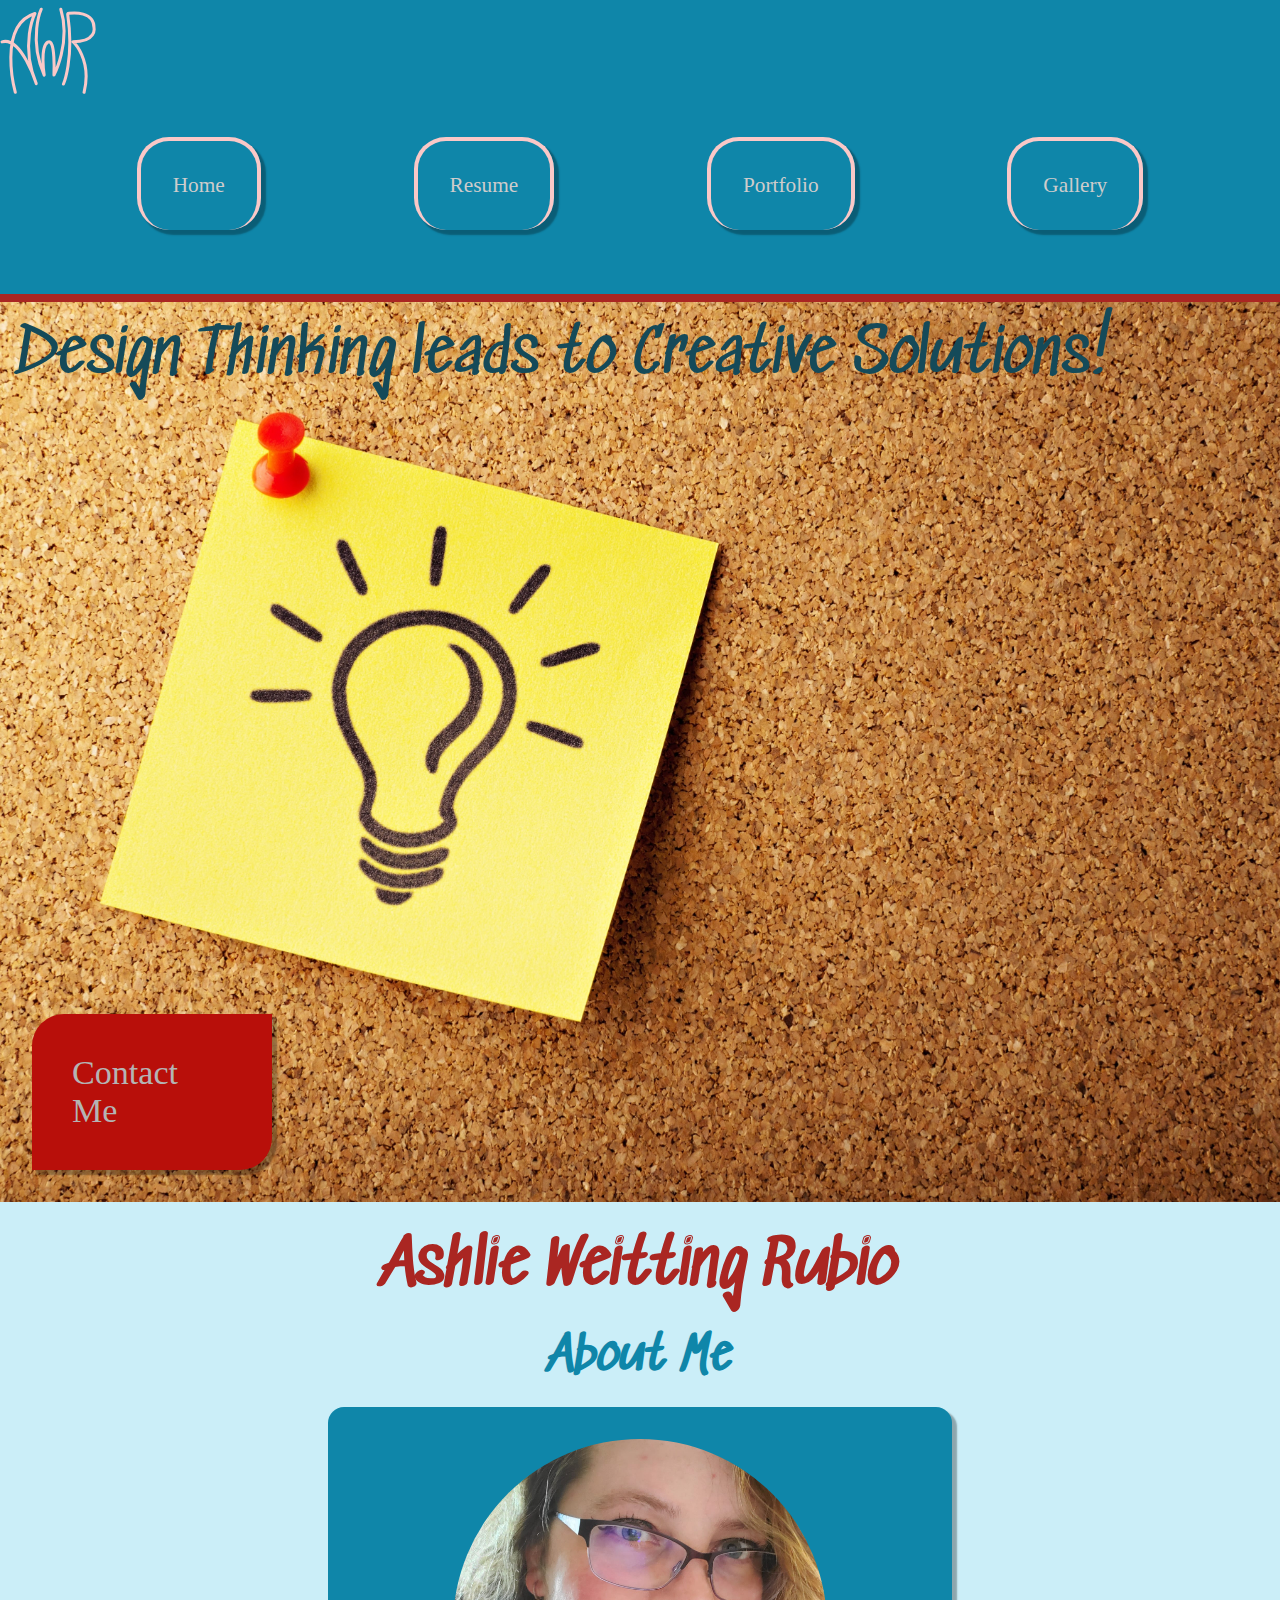
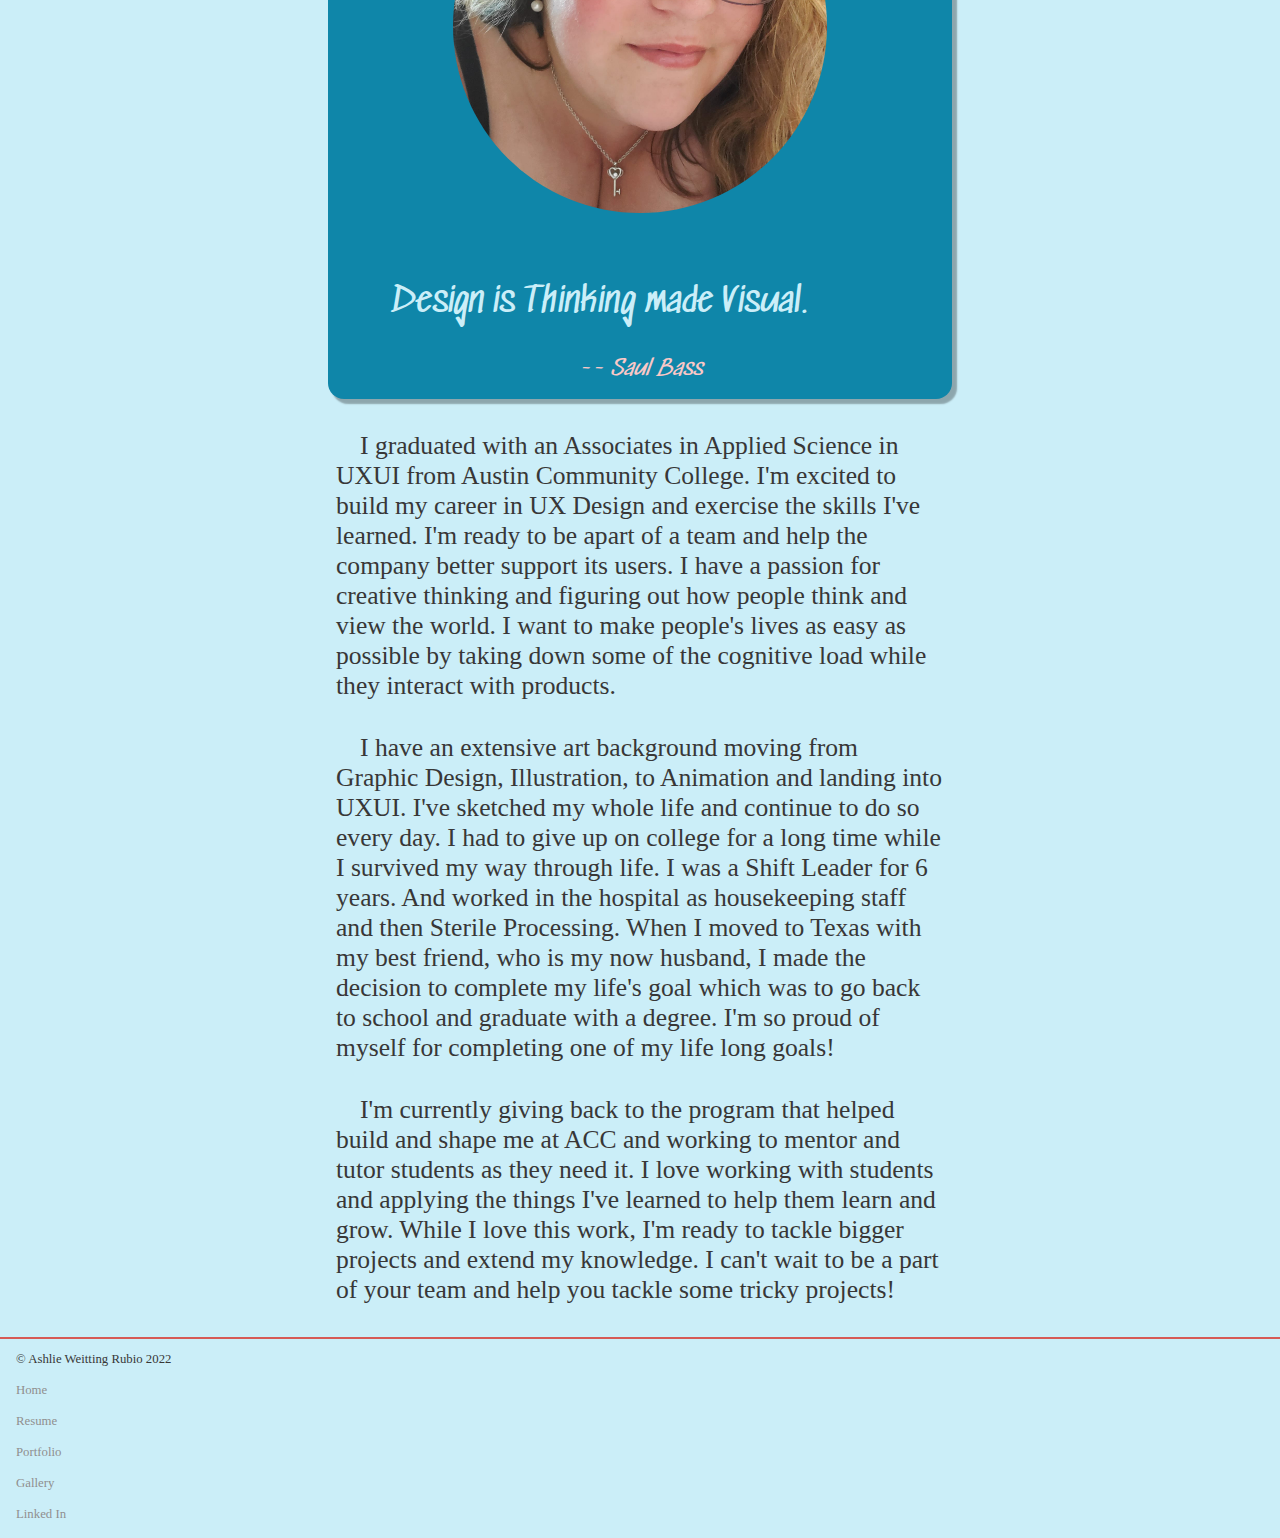
<file: index.html>
<!DOCTYPE html>
<html lang="en-us">

<head>

	<meta charset="UTF-8">
	<meta name="viewport" content="width=device-width, initial-scale=1">
	<link href="style.css" rel="stylesheet">
	<link rel="icon" href="images/favicon.png" type="image/png">

	<title>AWR</title>


</head>

<body>

	<header>

		<a href="index.html" >
			
			<svg class="logo" version="1.1" id="Layer_1" xmlns="http://www.w3.org/2000/svg" xmlns:xlink="http://www.w3.org/1999/xlink" x="0px" y="0px"
	 viewBox="0 0 50.57 50.57" style="enable-background:new 0 0 50.57 50.57;" xml:space="preserve">
<style type="text/css">
	.st0{fill:none;stroke:#fac8c7;stroke-width:1.6;stroke-linecap:round;stroke-linejoin:round;stroke-miterlimit:10;}
</style>
<path class="st0" d="M8.07,48.62c0,0-9.74-35.33,10.33-41.52c0,0-8.02,16.25,0.71,36.96c0,0-7.87-25.01-18.05-22.02"/>
<path class="st0" d="M21.73,4.86c0,0-6.89,15.33,1.54,34.68c0,0-2.28-14.88,1.89-17.34s3.26,17.34,3.26,17.34s9-17.07,3.61-34.68"/>
<path class="st0" d="M33.43,44.24c0,0,5.68-13.53,2.24-36.62c-0.04-0.29,0.15-0.56,0.44-0.59c2.53-0.32,13.47-1.19,13.42,7.68
	c0,0,1.33,7.22-11.07,7.28c0,0,10.15,9.26,5.83,26.63"/>
</svg>

		</a>

		<nav class="nav-primary">

				<ul>
				
				<li><a href="index.html">Home</a></li>

				<li><a href="resume.html">Resume</a></li>

				<li><a href="portfolio.html">Portfolio</a></li>

				<li><a href="gallery.html">Gallery</a></li>

			</ul>

		</nav>

	</header>

	<section class="hero-block">

		<p class="hero-text">Design Thinking leads to Creative Solutions!</p>
		
		<a href="https://www.linkedin.com/in/ashlie-weitting-rubio/" class="button-hero">Contact Me</a>

	</section>

	<main class="justify-page">

		<h1>Ashlie Weitting Rubio</h1>

		<h2>About Me</h2>

		<div class="img-portrait">

			<img src="images/ashlie-weitting-rubio.jpg" alt="portrait of Ashlie Weitting-Rubio">

			<blockquote class="img-quote">

				<p>Design is Thinking made Visual.</p>

				<cite>-- Saul Bass</cite>

			</blockquote>

		</div>

		<p>I graduated with an Associates in Applied Science in UXUI from Austin Community College. I'm excited to build my career in UX Design and exercise the skills I've learned. I'm ready to be apart of a team and help the company better support its users. I have a passion for creative thinking and figuring out how people think and view the world. I want to make people's lives as easy as possible by taking down some of the cognitive load while they interact with products.</p>

		<p>I have an extensive art background moving from Graphic Design, Illustration, to Animation and landing into UXUI. I've sketched my whole life and continue to do so every day. I had to give up on college for a long time while I survived my way through life. I was a Shift Leader for 6 years. And worked in the hospital as housekeeping staff and then Sterile Processing. When I moved to Texas with my best friend, who is my now husband, I made the decision to complete my life's goal which was to go back to school and graduate with a degree. I'm so proud of myself for completing one of my life long goals!</p>

		<p>I'm currently giving back to the program that helped build and shape me at ACC and working to mentor and tutor students as they need it. I love working with students and applying the things I've learned to help them learn and grow. While I love this work, I'm ready to tackle bigger projects and extend my knowledge. I can't wait to be a part of your team and help you tackle some tricky projects!</p>

</main>

	<footer>

		<p>&copy; Ashlie Weitting Rubio 2022</p>
		
		<nav class="nav-secondary">
			
			<ul>
				
				<li><a href="index.html">Home</a></li>

				<li><a href="resume.html">Resume</a></li>

				<li><a href="portfolio.html">Portfolio</a></li>

				<li><a href="gallery.html">Gallery</a></li>

				<li><a href="https://www.linkedin.com/in/ashlie-weitting-rubio/">Linked In</a></li>

			</ul>

		</nav>

	</footer>

</body>

</html>
</file>
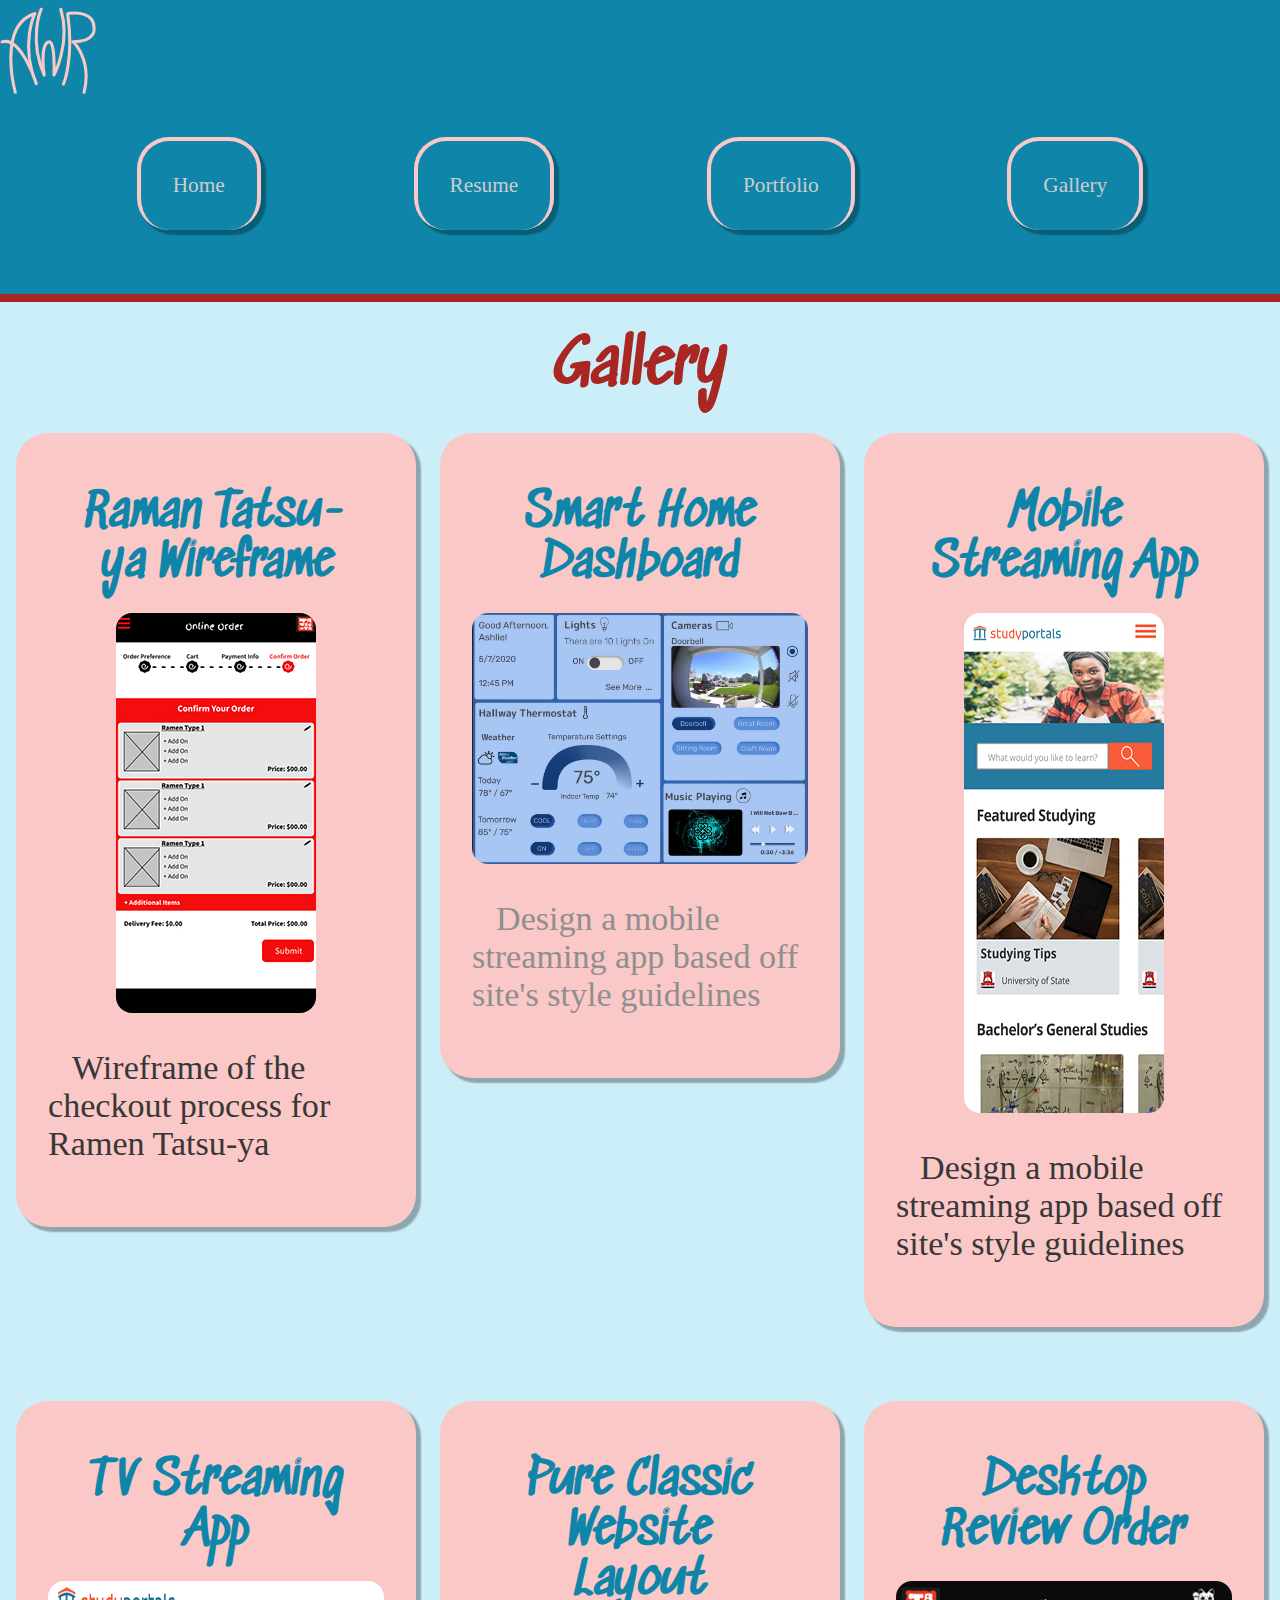
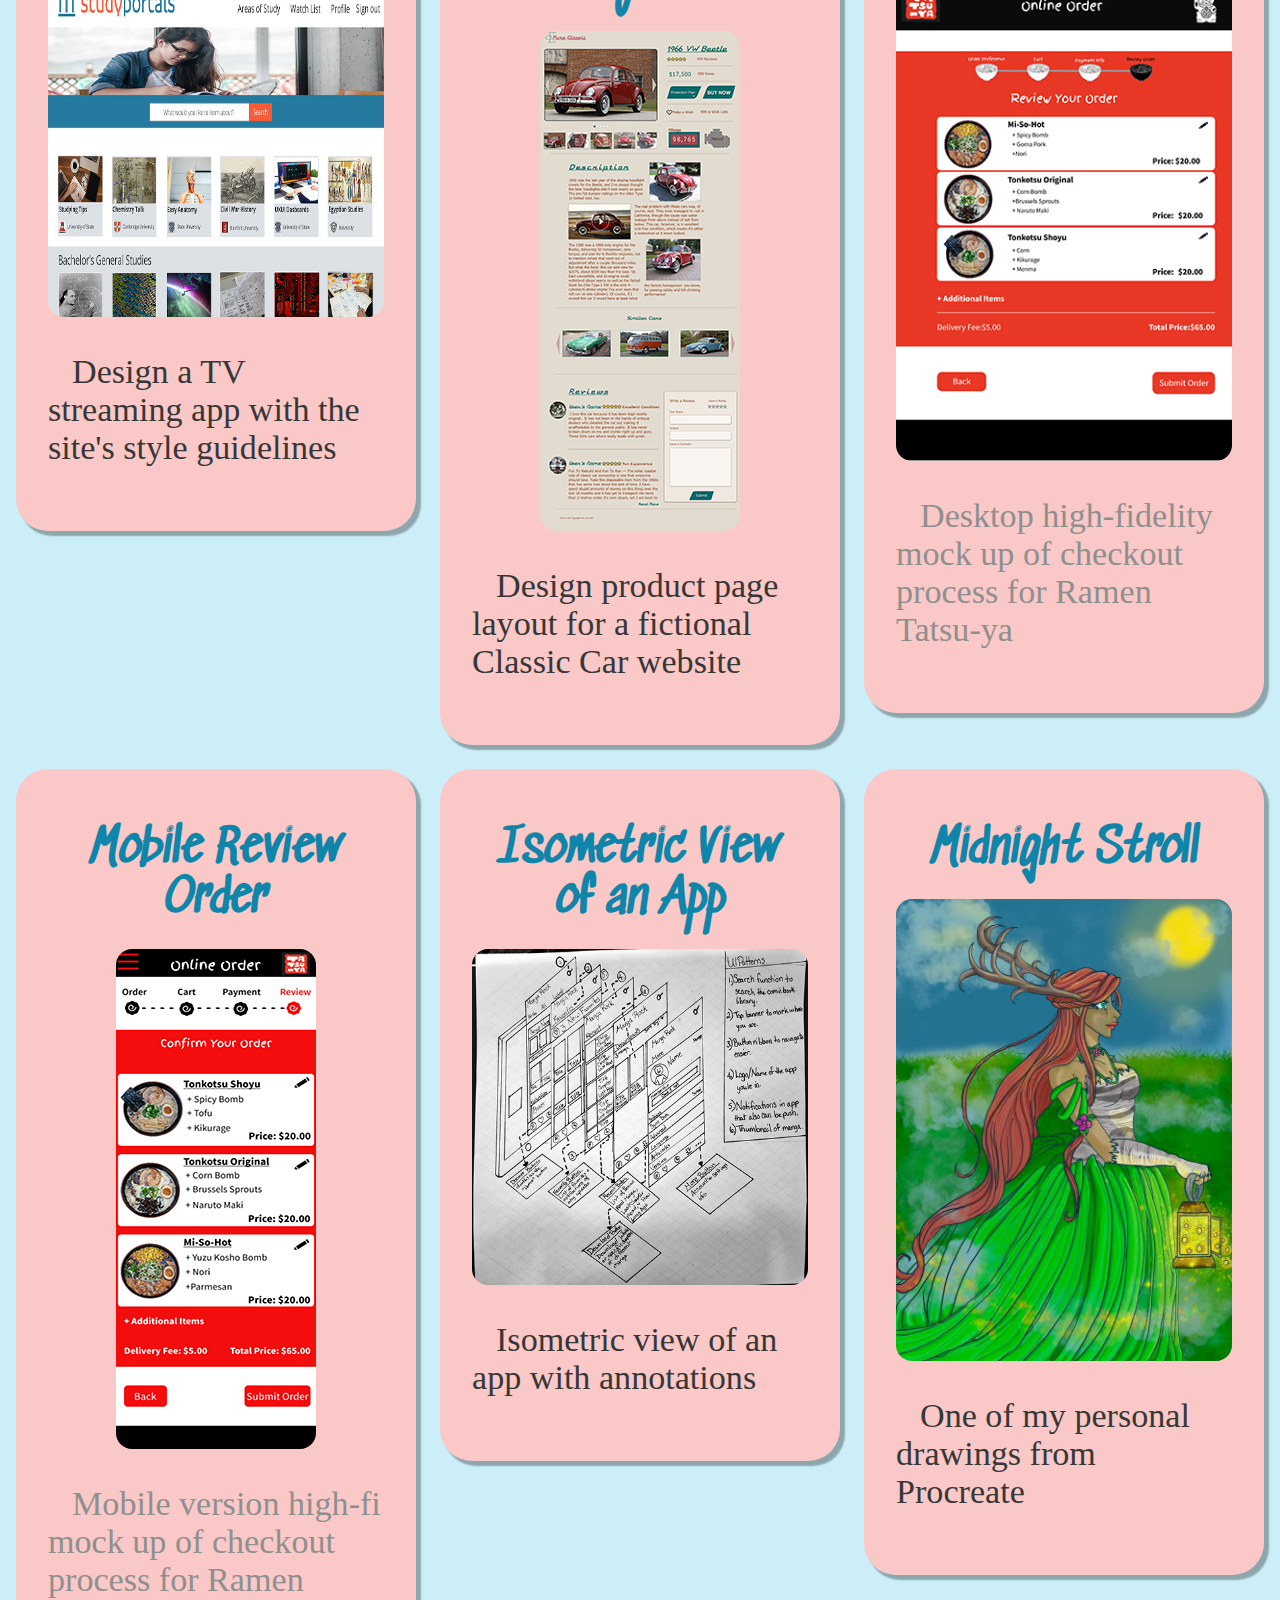
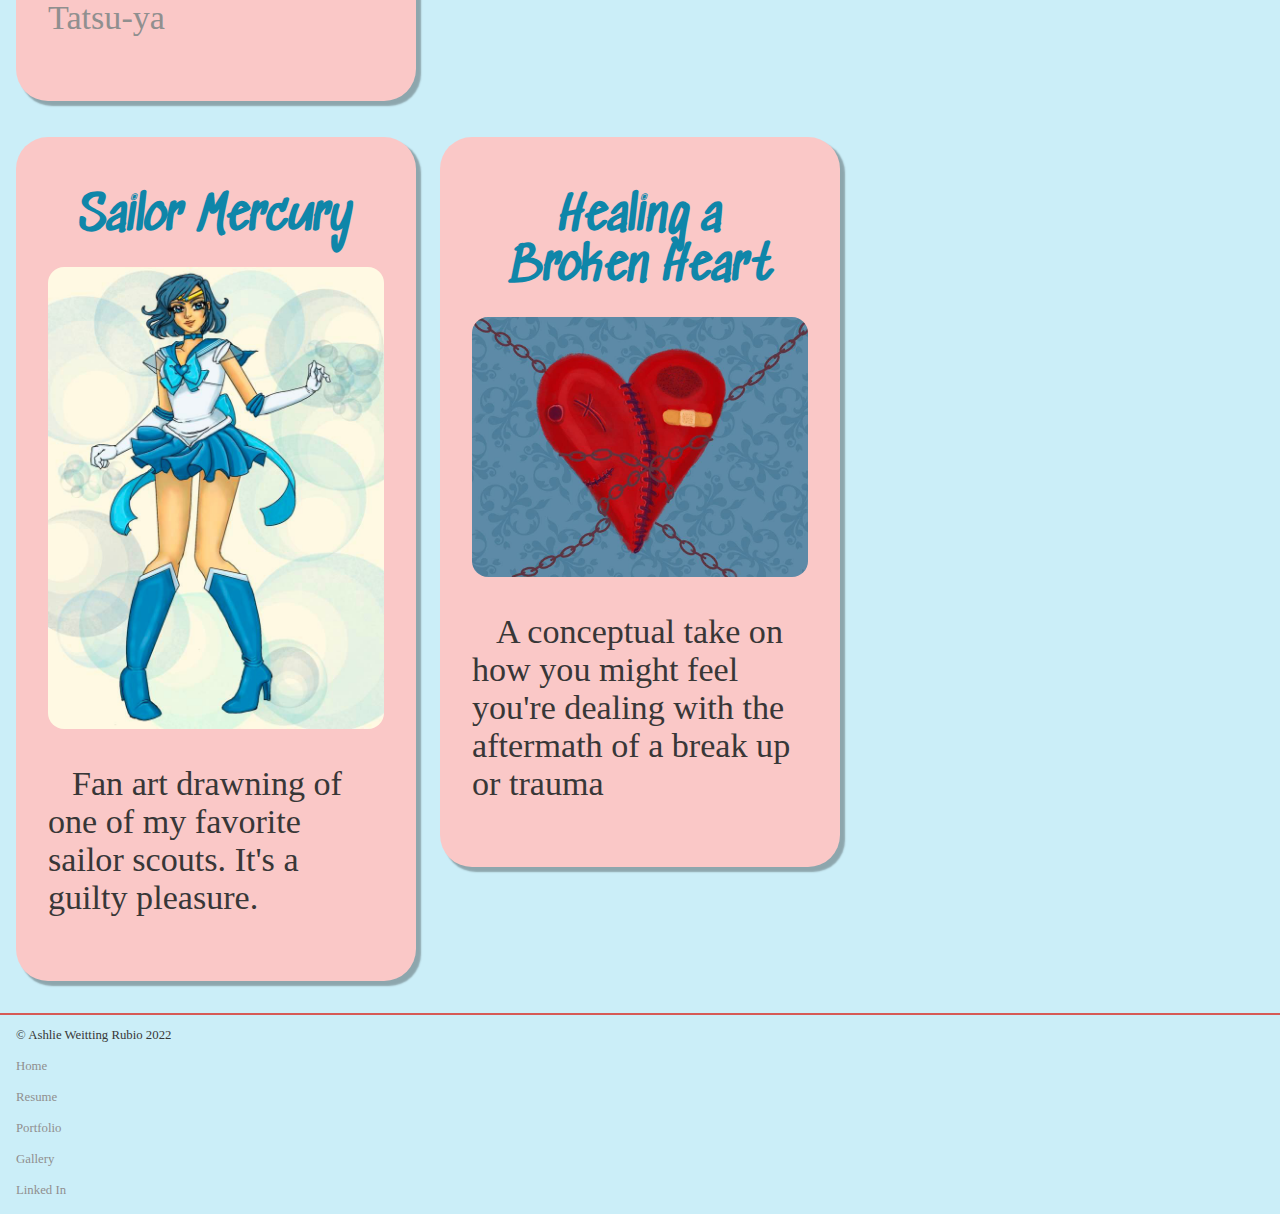
<file: gallery.html>
<!DOCTYPE html>
<html lang="en-us">

<head>

	<meta charset="UTF-8">
	<meta name="viewport" content="width=device-width, initial-scale=1">
	<link href="style.css" rel="stylesheet">
	<link rel="icon" href="images/favicon.png" type="image/png">

	<title>AWR | Gallery</title>


</head>

<body>

	<header>

		<a href="index.html" >
			
			<svg class="logo" version="1.1" id="Layer_1" xmlns="http://www.w3.org/2000/svg" xmlns:xlink="http://www.w3.org/1999/xlink" x="0px" y="0px"
	 viewBox="0 0 50.57 50.57" style="enable-background:new 0 0 50.57 50.57;" xml:space="preserve">
<style type="text/css">
	.st0{fill:none;stroke:#fac8c7;stroke-width:1.6;stroke-linecap:round;stroke-linejoin:round;stroke-miterlimit:10;}
</style>
<path class="st0" d="M8.07,48.62c0,0-9.74-35.33,10.33-41.52c0,0-8.02,16.25,0.71,36.96c0,0-7.87-25.01-18.05-22.02"/>
<path class="st0" d="M21.73,4.86c0,0-6.89,15.33,1.54,34.68c0,0-2.28-14.88,1.89-17.34s3.26,17.34,3.26,17.34s9-17.07,3.61-34.68"/>
<path class="st0" d="M33.43,44.24c0,0,5.68-13.53,2.24-36.62c-0.04-0.29,0.15-0.56,0.44-0.59c2.53-0.32,13.47-1.19,13.42,7.68
	c0,0,1.33,7.22-11.07,7.28c0,0,10.15,9.26,5.83,26.63"/>
</svg>

		</a>

		<nav class="nav-primary">

				<ul>
				
				<li><a href="index.html">Home</a></li>

				<li><a href="resume.html">Resume</a></li>

				<li><a href="portfolio.html">Portfolio</a></li>

				<li><a href="gallery.html">Gallery</a></li>

			</ul>

		</nav>

	</header>

	<main class="justify-page">

		<h1>Gallery</h1>

		<section class="project-card-container">

			<div class="project-card">

				<h2>Raman Tatsu-ya Wireframe</h2>
				
				<img src="images/checkout5.jpg" alt="wireframe of checkout process for Ramen-Tatsuya">

				<p>Wireframe of the checkout process for Ramen Tatsu-ya</p>

			</div>

			<a href="https://www.figma.com/proto/1RzkXTLa1rBRSNN1TXLIY7/Smart-Home-Dashboard?node-id=1%3A2&starting-point-node-id=1%3A2"><div class="project-card">

				<h2>Smart Home Dashboard</h2>
				
				<img src="images/smart-home-dashboard.jpg" alt="screen shot of Dashboard">

				<p>Design a mobile streaming app based off site's style guidelines</p>

			</div></a>

			<div class="project-card">

				<h2>Mobile Streaming App</h2>
				
				<img src="images/home-mobile.jpg" alt="home screen for mobile streaming app">

				<p>Design a mobile streaming app based off site's style guidelines</p>

			</div>

			<div class="project-card">

				<h2>TV Streaming App</h2>
				
				<img src="images/home-tv.jpg" alt="home screen for a T.V. stream app">

				<p>Design a TV streaming app with the site's style guidelines</p>

			</div>

			<div class="project-card">

				<h2>Pure Classic Website Layout</h2>
				
				<img src="images/pure-classic-polished.png" alt="product papge layout for a classic car website">

				<p>Design product page layout for a fictional Classic Car website</p>

			</div>

			<a href="https://www.figma.com/file/D6q9wOOXdmrHQiZtpTzpT7/weitting-ashlie"><div class="project-card">

				<h2>Desktop Review Order</h2>
				
				<img src="images/review-order.jpg" alt="hi-fi mockup for a desktop checkout screen">

				<p>Desktop high-fidelity mock up of checkout process for Ramen Tatsu-ya</p>

			</div></a>
		

			<a href="https://www.figma.com/file/NPfg1ZFCLuF0ObObsswn3q/ramen-tatsuya?node-id=0%3A1"><div class="project-card">

				<h2>Mobile Review Order</h2>
				
				<img src="images/review-ordercheckout.jpg" alt="hi-fi mock up for mobile checkout screen">

				<p>Mobile version high-fi mock up of checkout process for Ramen Tatsu-ya</p>

			</div></a>

			<div class="project-card">

				<h2>Isometric View of an App</h2>
				
				<img src="images/assignment-5.jpg" alt="hand drawn Isometric view of an app">

				<p>Isometric view of an app with annotations</p>

			</div>

			<div class="project-card">

				<h2>Midnight Stroll</h2>
				
				<img src="images/midnightstroll.jpg" alt="digital drawing of a dark fairy walking at night">

				<p>One of my personal drawings from Procreate</p>

			</div>

			<div class="project-card">

				<h2>Sailor Mercury</h2>
				
				<img src="images/sailormercury.jpg" alt="fan art of sailor Mercury">

				<p>Fan art drawning of one of my favorite sailor scouts. It's a guilty pleasure.</p>

			</div>

			<div class="project-card">

				<h2>Healing a Broken Heart</h2>
				
				<img src="images/brokenheart.jpg" alt="conceptual painting">

				<p>A conceptual take on how you might feel you're dealing with the aftermath of a break up or trauma</p>

			</div>

		</section>

	</main>

	<footer>

		<p>&copy; Ashlie Weitting Rubio 2022</p>
		
		<nav class="nav-secondary">
			<ul>
				
				<li><a href="index.html">Home</a></li>

				<li><a href="resume.html">Resume</a></li>

				<li><a href="portfolio.html">Portfolio</a></li>

				<li><a href="gallery.html">Gallery</a></li>

				<li><a href="https://www.linkedin.com/in/ashlie-weitting-rubio/">Linked In</a></li>

			</ul>

		</nav>

	</footer>

</body>

</html>
</file>
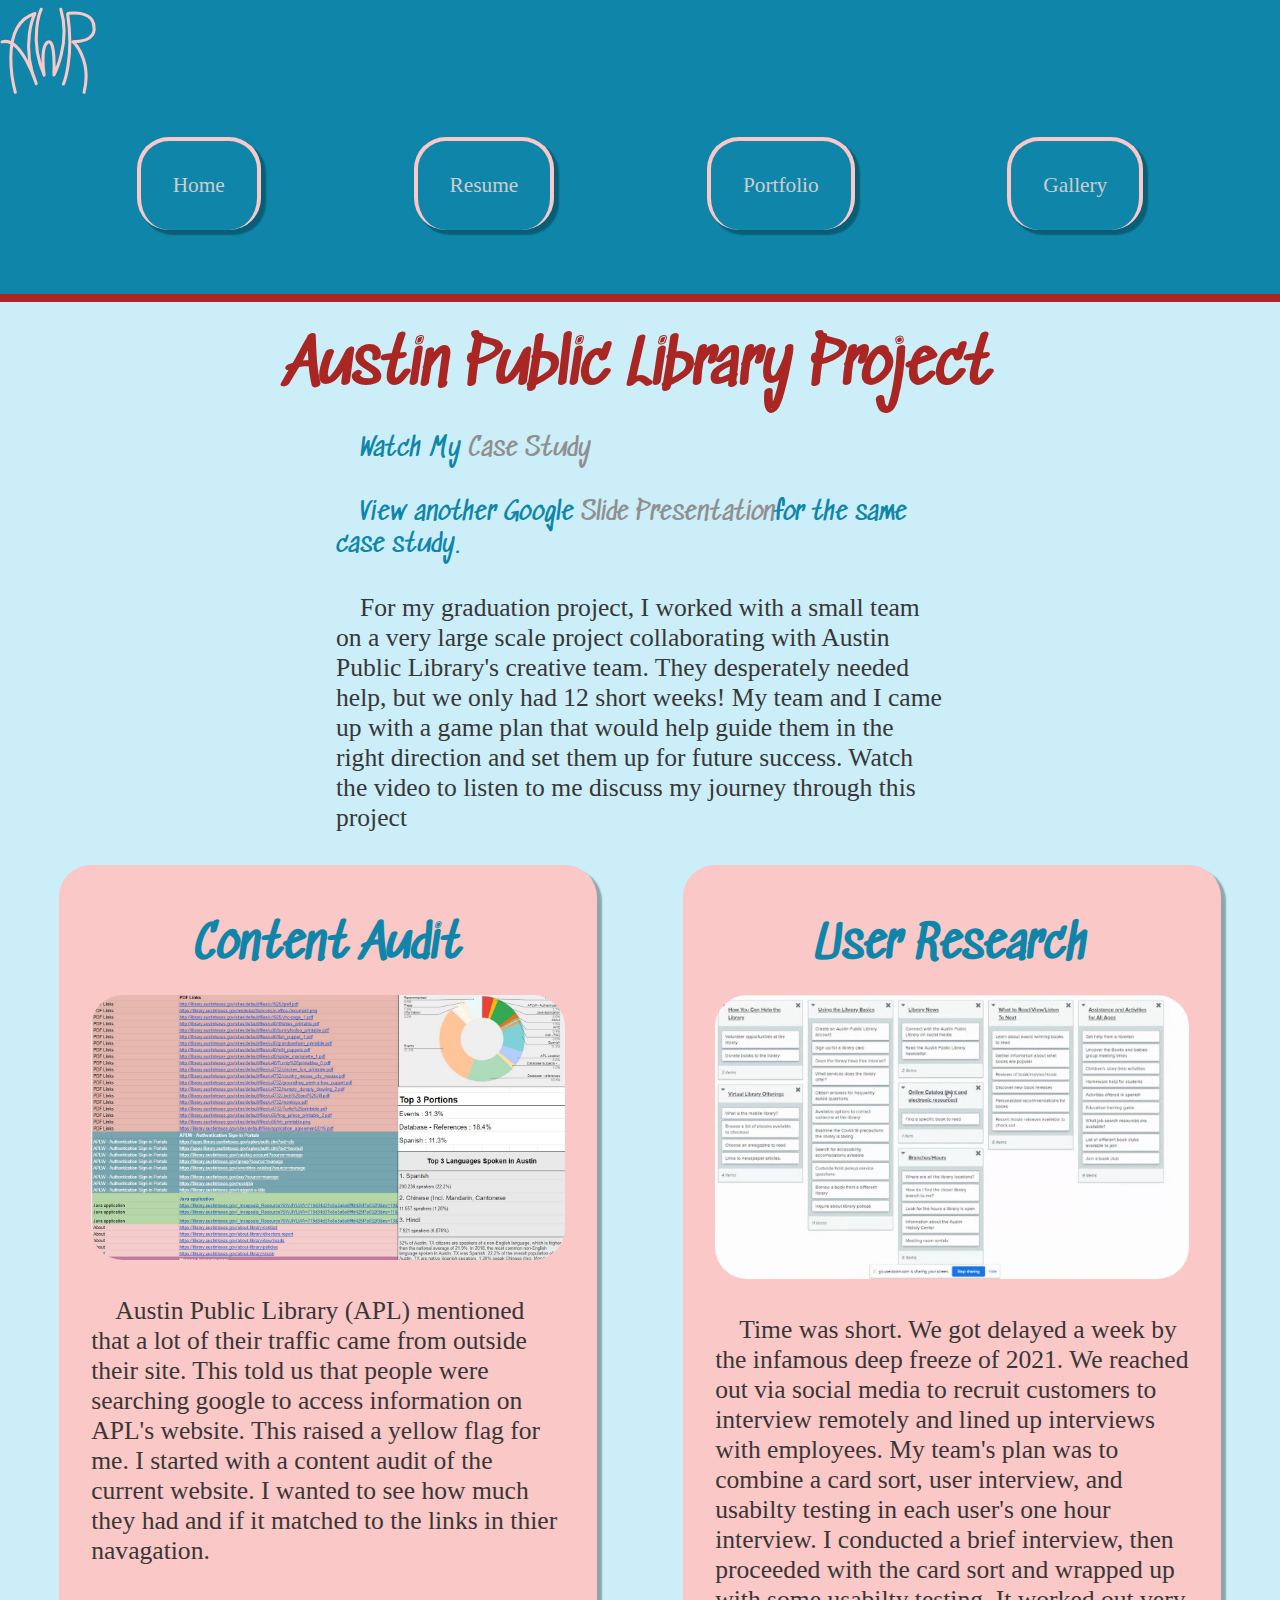
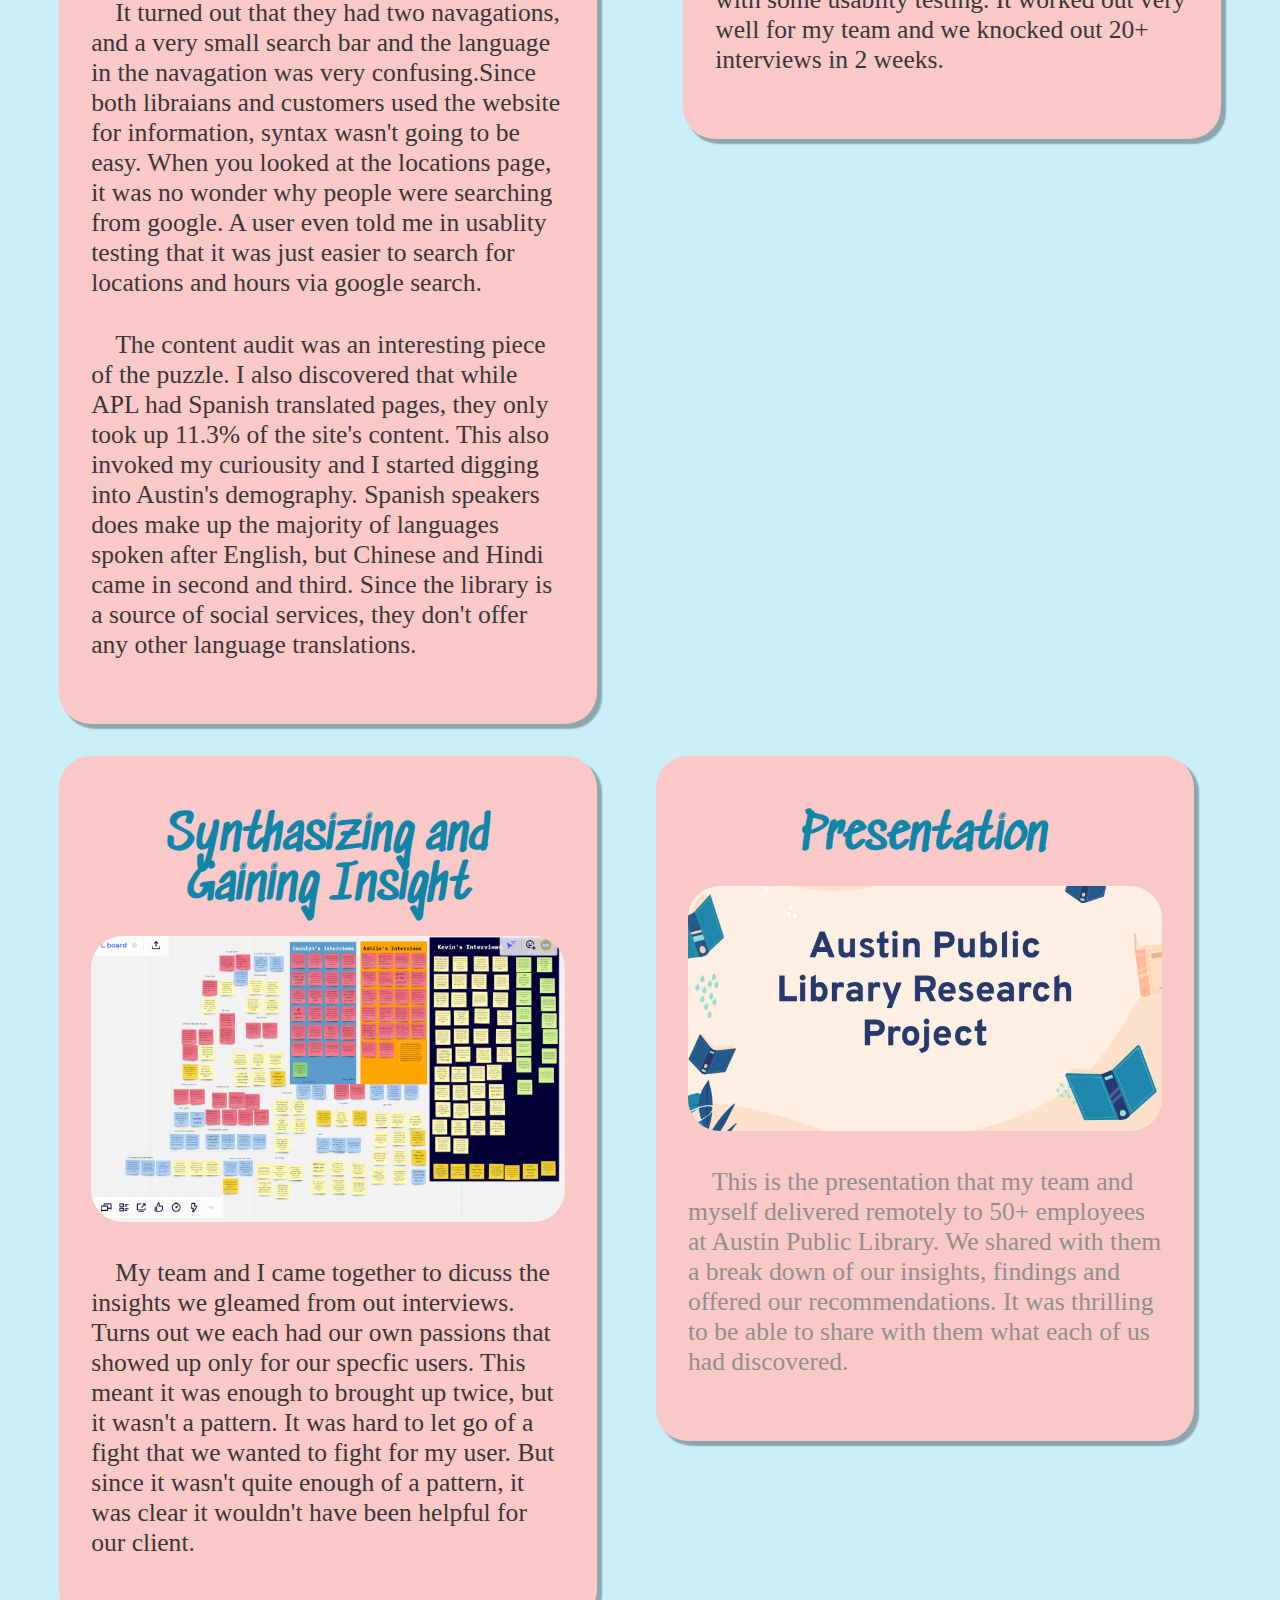
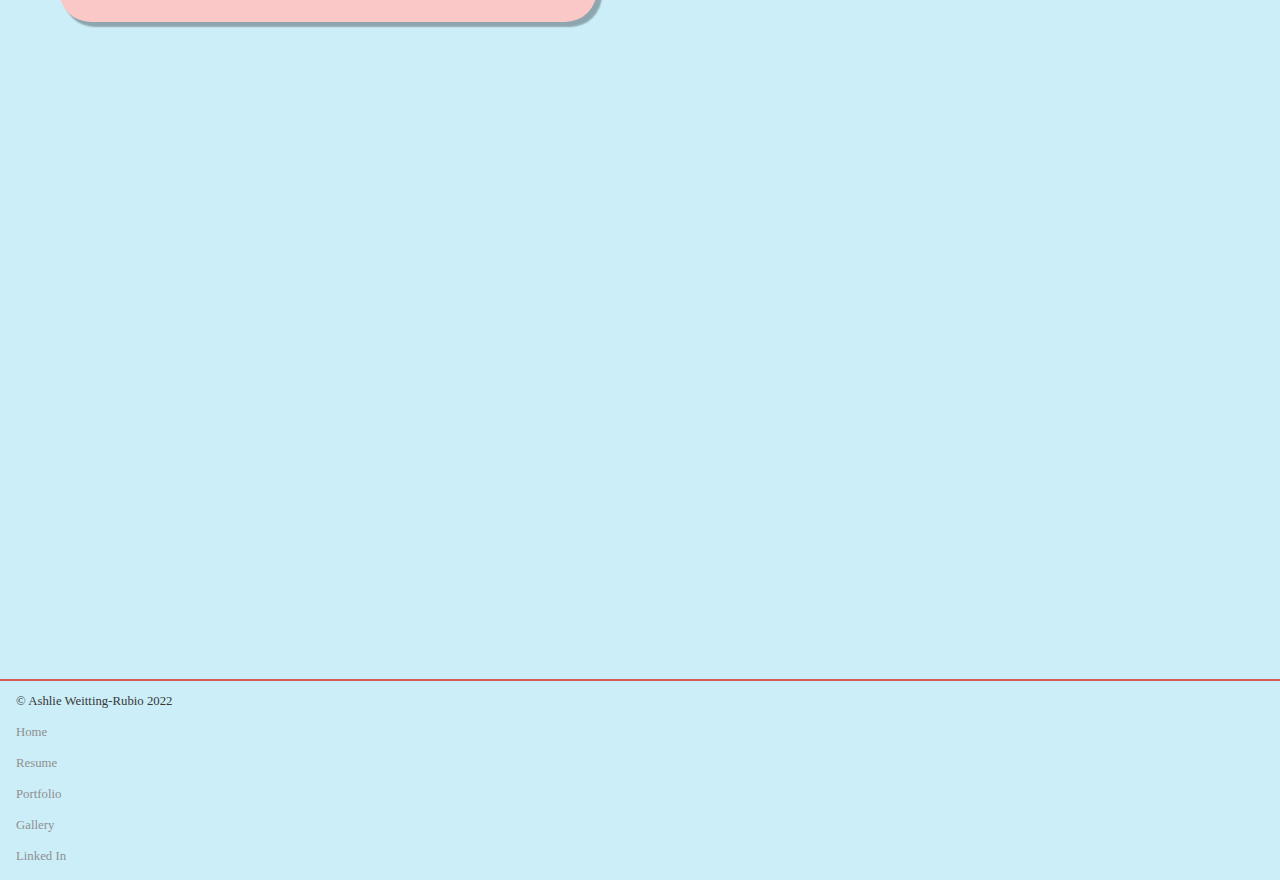
<file: portfolio-project-apl.html>
<!DOCTYPE html>
<html lang="en-us">

<head>

	<meta charset="UTF-8">
	<meta name="viewport" content="width=device-width, initial-scale=1">
	<link href="style.css" rel="stylesheet">
	<link rel="icon" href="images/favicon.png" type="image/png">

	<title>AWR | Austin Public Library Project</title>


</head>

<body>

	<header>

		<a href="index.html" >
			
			<svg class="logo" version="1.1" id="Layer_1" xmlns="http://www.w3.org/2000/svg" xmlns:xlink="http://www.w3.org/1999/xlink" x="0px" y="0px"
	 viewBox="0 0 50.57 50.57" style="enable-background:new 0 0 50.57 50.57;" xml:space="preserve">
<style type="text/css">
	.st0{fill:none;stroke:#fac8c7;stroke-width:1.6;stroke-linecap:round;stroke-linejoin:round;stroke-miterlimit:10;}
</style>
<path class="st0" d="M8.07,48.62c0,0-9.74-35.33,10.33-41.52c0,0-8.02,16.25,0.71,36.96c0,0-7.87-25.01-18.05-22.02"/>
<path class="st0" d="M21.73,4.86c0,0-6.89,15.33,1.54,34.68c0,0-2.28-14.88,1.89-17.34s3.26,17.34,3.26,17.34s9-17.07,3.61-34.68"/>
<path class="st0" d="M33.43,44.24c0,0,5.68-13.53,2.24-36.62c-0.04-0.29,0.15-0.56,0.44-0.59c2.53-0.32,13.47-1.19,13.42,7.68
	c0,0,1.33,7.22-11.07,7.28c0,0,10.15,9.26,5.83,26.63"/>
</svg>

		</a>

		<nav class="nav-primary">

				<ul>
				
				<li><a href="index.html">Home</a></li>

				<li><a href="resume.html">Resume</a></li>

				<li><a href="portfolio.html">Portfolio</a></li>

				<li><a href="gallery.html">Gallery</a></li>

			</ul>

		</nav>

	</header>

	

	<main class="justify-page">

		<h1>Austin Public Library Project</h1>

		<p class="large-text">Watch My <a href="https://app.vidgrid.com/view/2MpOg5EnrW7P/?sr=PzEyli">Case Study</a></p>

		<p class="large-text">View another Google <a href="https://docs.google.com/presentation/d/1lNH_BePYBM0gmCgMgXRaFh1R5UfnZ4bNrWtdMv3wJcA/present?slide=id.g8f4bd20341_0_1">Slide Presentation</a>for the same case study.</p>

		<p>For my graduation project, I worked with a small team on a very large scale project collaborating with Austin Public Library's creative team. They desperately needed help, but we only had 12 short weeks! My team and I came up with a game plan that would help guide them in the right direction and set them up for future success. Watch the video to listen to me discuss my journey through this project</p>

		<section class="indepth-project-container">

			<div class="indepth-project-card">

				<h2>Content Audit</h2>
				
				<img src="images/apl-content-audit.jpg" alt="screen shot of google sheets file">

				<p>Austin Public Library (APL) mentioned that a lot of their traffic came from outside their site. This told us that people were searching google to access information on APL's website. This raised a yellow flag for me. I started with a content audit of the current website. I wanted to see how much they had and if it matched to the links in thier navagation.</p>

				<p>It turned out that they had two navagations, and a very small search bar and the language in the navagation was very confusing.Since both libraians and customers used the website for information, syntax wasn't going to be easy. When you looked at the locations page, it was no wonder why people were searching from google. A user even told me in usablity testing that it was just easier to search for locations and hours via google search.</p>

				<p>The content audit was an interesting piece of the puzzle. I also discovered that while APL had Spanish translated pages, they only took up 11.3% of the site's content. This also invoked my curiousity and I started digging into Austin's demography. Spanish speakers does make up the majority of languages spoken after English, but Chinese and Hindi came in second and third. Since the library is a source of social services, they don't offer any other language translations.</p>

			</div>

			<div class="indepth-project-card">

				<h2>User Research</h2>
				
				<img src="images/cardsort.jpg" alt="screen shot of a card sort in optimal workshop">

				<p>Time was short. We got delayed a week by the infamous deep freeze of 2021. We reached out via social media to recruit customers to interview remotely and lined up interviews with employees. My team's plan was to combine a card sort, user interview, and usabilty testing in each user's one hour interview. I conducted a brief interview, then proceeded with the card sort and wrapped up with some usabilty testing. It worked out very well for my team and we knocked out 20+ interviews in 2 weeks.</p>

			</div>

			<div class="indepth-project-card">

				<h2>Synthasizing and Gaining Insight</h2>
				
				<img src="images/insights.jpg" alt="screen shot of post-it notes on miro">

				<p>My team and I came together to dicuss the insights we gleamed from out interviews. Turns out we each had our own passions that showed up only for our specfic users. This meant it was enough to brought up twice, but it wasn't a pattern. It was hard to let go of a fight that we wanted to fight for my user. But since it wasn't quite enough of a pattern, it was clear it wouldn't have been helpful for our client.</p>

			</div>

			
			<a href="https://drive.google.com/file/d/1UZUcZwIT5aF5-9Jo0E-B7NVMlyd6e7ux/view?usp=sharing"><div class="indepth-project-card">

				<h2>Presentation</h2>
				
				<img src="images/apl-present.jpg" alt="screen shot of google presentation to APL shareholders">

				<p>This is the presentation that my team and myself delivered remotely to 50+ employees at Austin Public Library. We shared with them a break down of our insights, findings and offered our recommendations. It was thrilling to be able to share with them what each of us had discovered.</p>

			</div></a>

		</section>

	</main>

	<footer>

		<p>&copy; Ashlie Weitting-Rubio 2022</p>
		
		<nav class="nav-secondary">
			<ul>
				
				<li><a href="index.html">Home</a></li>

				<li><a href="resume.html">Resume</a></li>

				<li><a href="portfolio.html">Portfolio</a></li>

				<li><a href="gallery.html">Gallery</a></li>

				<li><a href="https://www.linkedin.com/in/ashlie-weitting-rubio/">Linked In</a></li>

			</ul>

		</nav>

	</footer>

</body>

</html>
</file>
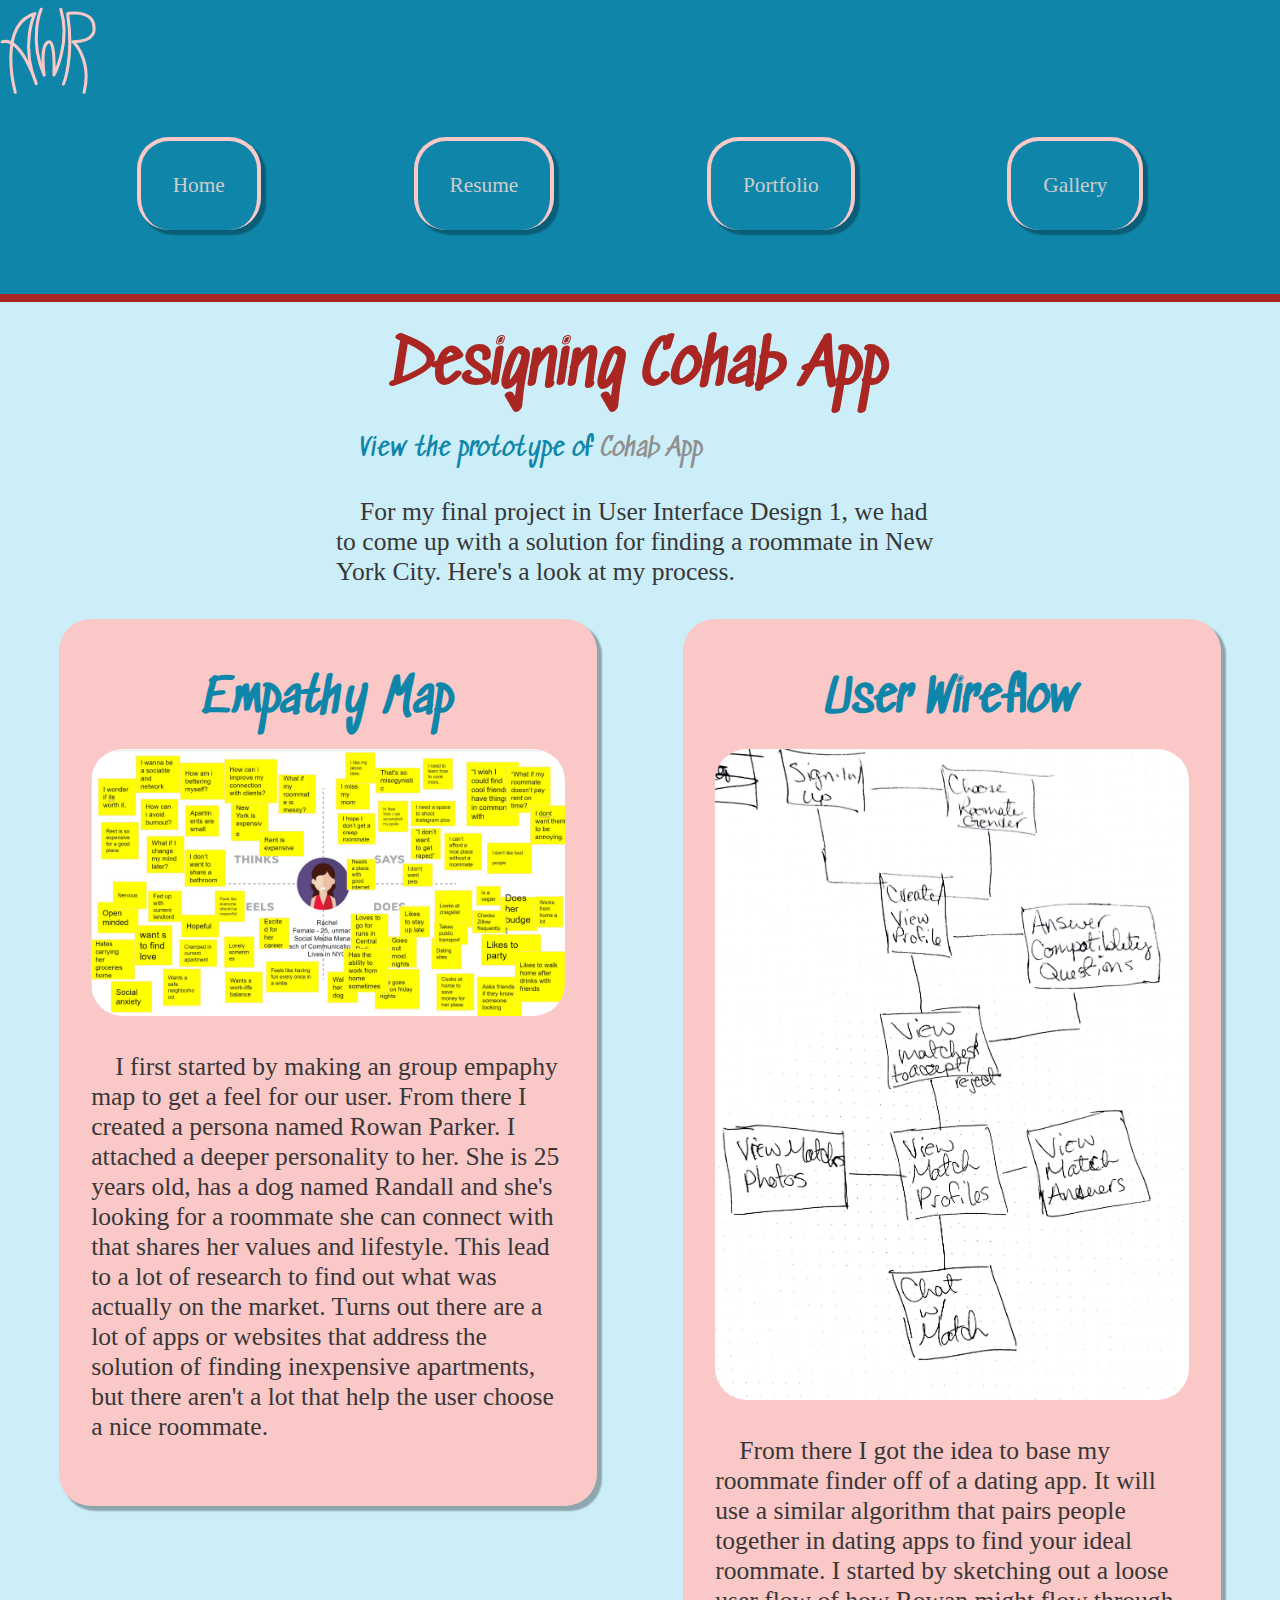
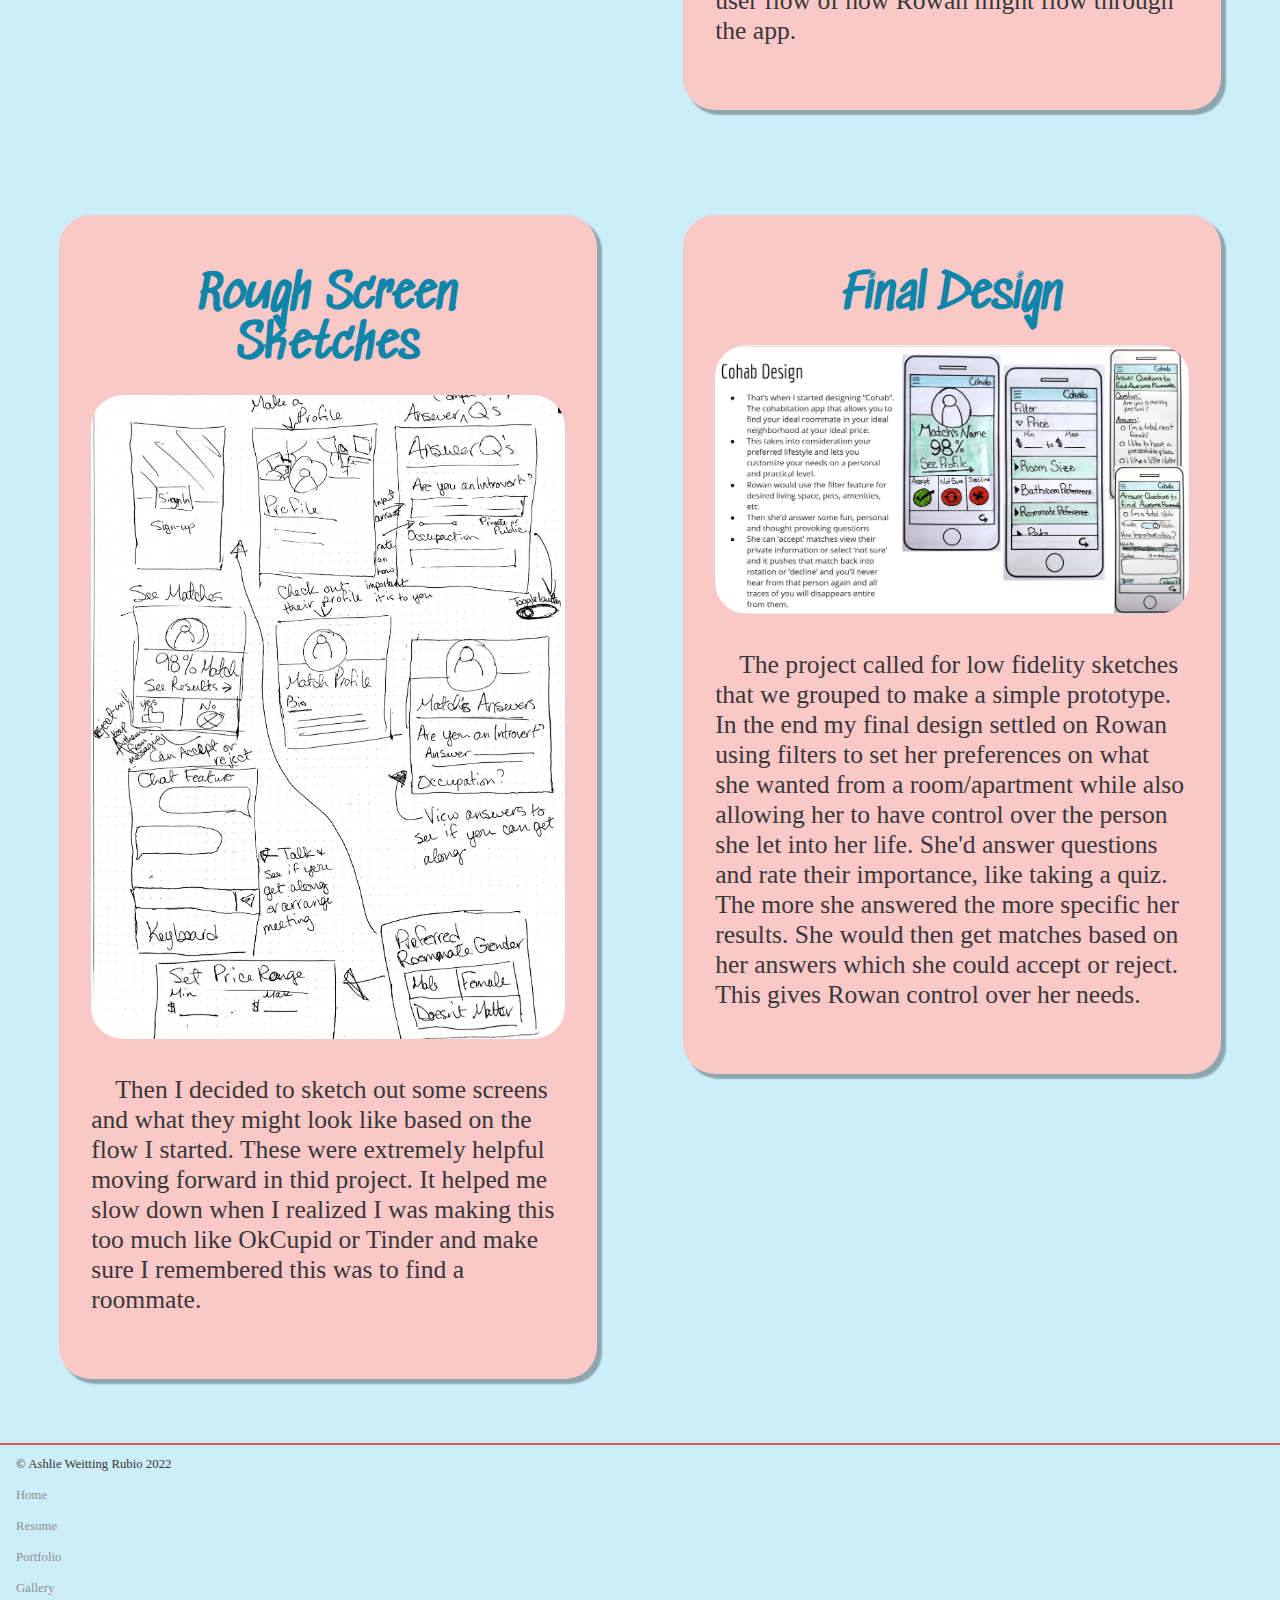
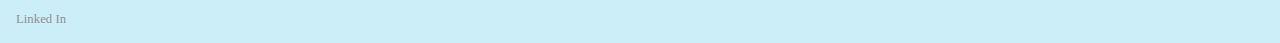
<file: portfolio-project-cohab.html>
<!DOCTYPE html>
<html lang="en-us">

<head>

	<meta charset="UTF-8">
	<meta name="viewport" content="width=device-width, initial-scale=1">
	<link href="style.css" rel="stylesheet">
	<link rel="icon" href="images/favicon.png" type="image/png">

	<title>AWR | Cohab</title>


</head>

<body>

	<header>

		<a href="index.html" >
			
			<svg class="logo" version="1.1" id="Layer_1" xmlns="http://www.w3.org/2000/svg" xmlns:xlink="http://www.w3.org/1999/xlink" x="0px" y="0px"
	 viewBox="0 0 50.57 50.57" style="enable-background:new 0 0 50.57 50.57;" xml:space="preserve">
<style type="text/css">
	.st0{fill:none;stroke:#fac8c7;stroke-width:1.6;stroke-linecap:round;stroke-linejoin:round;stroke-miterlimit:10;}
</style>
<path class="st0" d="M8.07,48.62c0,0-9.74-35.33,10.33-41.52c0,0-8.02,16.25,0.71,36.96c0,0-7.87-25.01-18.05-22.02"/>
<path class="st0" d="M21.73,4.86c0,0-6.89,15.33,1.54,34.68c0,0-2.28-14.88,1.89-17.34s3.26,17.34,3.26,17.34s9-17.07,3.61-34.68"/>
<path class="st0" d="M33.43,44.24c0,0,5.68-13.53,2.24-36.62c-0.04-0.29,0.15-0.56,0.44-0.59c2.53-0.32,13.47-1.19,13.42,7.68
	c0,0,1.33,7.22-11.07,7.28c0,0,10.15,9.26,5.83,26.63"/>
</svg>

		</a>

		<nav class="nav-primary">

				<ul>
				
				<li><a href="index.html">Home</a></li>

				<li><a href="resume.html">Resume</a></li>

				<li><a href="portfolio.html">Portfolio</a></li>

				<li><a href="gallery.html">Gallery</a></li>

			</ul>

		</nav>

	</header>

	

	<main class="justify-page">

		<h1>Designing Cohab App</h1>

		<p class="large-text">View the prototype of <a href="https://invis.io/DEX56PNU3C7#/416272836_Lo-Fi-Wireframe_1">Cohab App</a></p>

		<p>For my final project in User Interface Design 1, we had to come up with a solution for finding a roommate in New York City. Here's a look at my process.</p>

		<section class="indepth-project-container">
			
			<div class="indepth-project-card">

				<h2>Empathy Map</h2>
				
				<img src="images/empathy-map.jpg" alt="screen shot of digital empathy-map">

				<p>I first started by making an group empaphy map to get a feel for our user. From there I created a persona named Rowan Parker. I attached a deeper personality to her. She is 25 years old, has a dog named Randall and she's looking for a roommate she can connect with that shares her values and lifestyle. This lead to a lot of research to find out what was actually on the market. Turns out there are a lot of apps or websites that address the solution of finding inexpensive apartments, but there aren't a lot that help the user choose a nice roommate.</p>

			</div>

			<div class="indepth-project-card">

				<h2>User Wireflow</h2>
				
				<img src="images/final-app_3.jpg" alt="screen shot of sketched user-flow">

				<p>From there I got the idea to base my roommate finder off of a dating app. It will use a similar algorithm that pairs people together in dating apps to find your ideal roommate. I started by sketching out a loose user flow of how Rowan might flow through the app.</p>

			</div>

			<div class="indepth-project-card">

				<h2>Rough Screen Sketches</h2>
				
				<img src="images/final-app_4.jpg" alt="drawn wireframes of different screens">

				<p>Then I decided to sketch out some screens and what they might look like based on the flow I started. These were extremely helpful moving forward in thid project. It helped me slow down when I realized I was making this too much like OkCupid or Tinder and make sure I remembered this was to find a roommate.</p>

			</div>

			<div class="indepth-project-card">

				<h2>Final Design</h2>
				
				<img src="images/presentation.jpg" alt="screen shot of final design">

				<p>The project called for low fidelity sketches that we grouped to make a simple prototype. In the end my final design settled on Rowan using filters to set her preferences on what she wanted from a room/apartment while also allowing her to have control over the person she let into her life. She'd answer questions and rate their importance, like taking a quiz. The more she answered the more specific her results. She would then get matches based on her answers which she could accept or reject. This gives Rowan control over her needs.</p>

			</div>

		</section>

	</main>

	<footer>

		<p>&copy; Ashlie Weitting Rubio 2022</p>
		
		<nav class="nav-secondary">
			<ul>
				
				<li><a href="index.html">Home</a></li>

				<li><a href="resume.html">Resume</a></li>

				<li><a href="portfolio.html">Portfolio</a></li>

				<li><a href="gallery.html">Gallery</a></li>

				<li><a href="https://www.linkedin.com/in/ashlie-weitting-rubio/">Linked In</a></li>

			</ul>

		</nav>

	</footer>

</body>

</html>
</file>
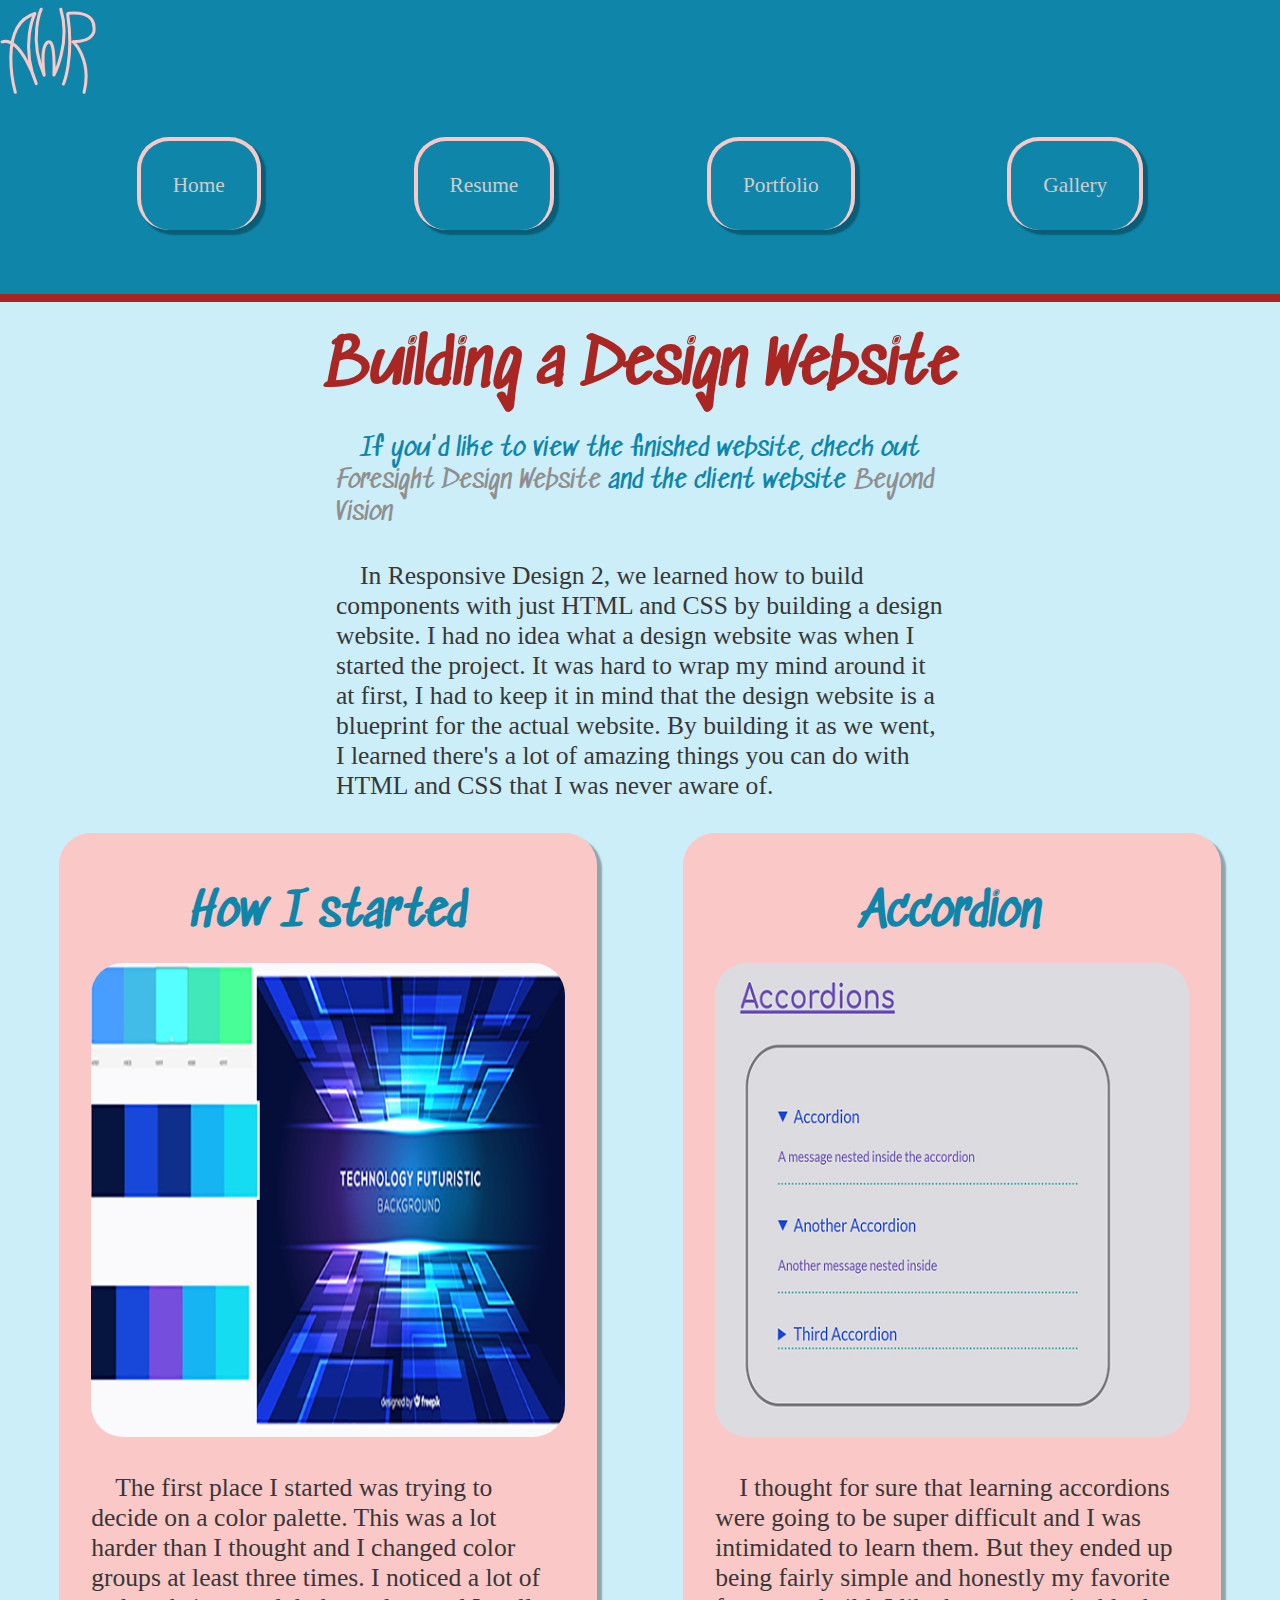
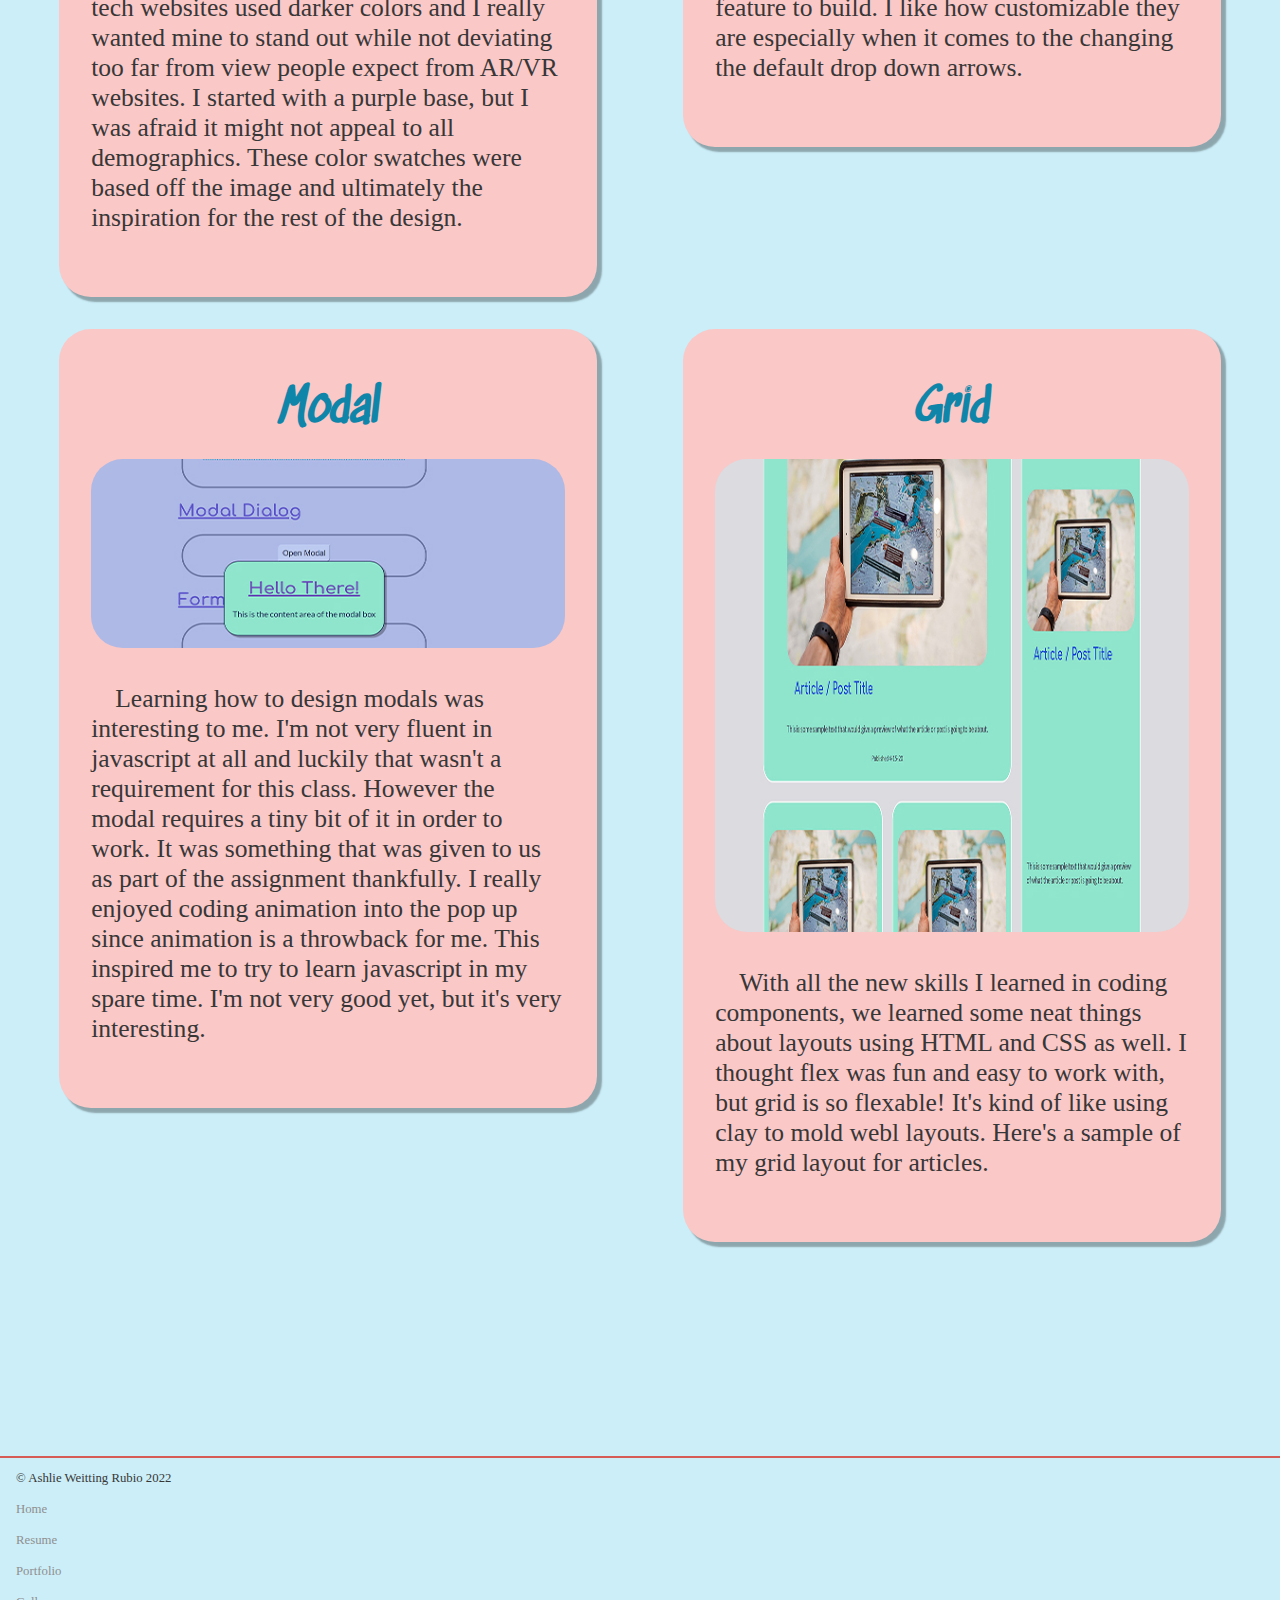
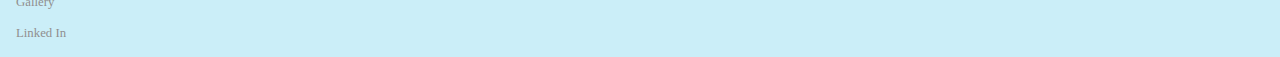
<file: portfolio-project-foresight.html>
<!DOCTYPE html>
<html lang="en-us">

<head>

	<meta charset="UTF-8">
	<meta name="viewport" content="width=device-width, initial-scale=1">
	<link href="style.css" rel="stylesheet">
	<link rel="icon" href="images/favicon.png" type="image/png">

	<title>AWR | Design Website</title>


</head>

<body>

	<header>

		<a href="index.html" >
			
			<svg class="logo" version="1.1" id="Layer_1" xmlns="http://www.w3.org/2000/svg" xmlns:xlink="http://www.w3.org/1999/xlink" x="0px" y="0px"
	 viewBox="0 0 50.57 50.57" style="enable-background:new 0 0 50.57 50.57;" xml:space="preserve">
<style type="text/css">
	.st0{fill:none;stroke:#fac8c7;stroke-width:1.6;stroke-linecap:round;stroke-linejoin:round;stroke-miterlimit:10;}
</style>
<path class="st0" d="M8.07,48.62c0,0-9.74-35.33,10.33-41.52c0,0-8.02,16.25,0.71,36.96c0,0-7.87-25.01-18.05-22.02"/>
<path class="st0" d="M21.73,4.86c0,0-6.89,15.33,1.54,34.68c0,0-2.28-14.88,1.89-17.34s3.26,17.34,3.26,17.34s9-17.07,3.61-34.68"/>
<path class="st0" d="M33.43,44.24c0,0,5.68-13.53,2.24-36.62c-0.04-0.29,0.15-0.56,0.44-0.59c2.53-0.32,13.47-1.19,13.42,7.68
	c0,0,1.33,7.22-11.07,7.28c0,0,10.15,9.26,5.83,26.63"/>
</svg>

		</a>

		<nav class="nav-primary">

				<ul>
				
				<li><a href="index.html">Home</a></li>

				<li><a href="resume.html">Resume</a></li>

				<li><a href="portfolio.html">Portfolio</a></li>

				<li><a href="gallery.html">Gallery</a></li>

			</ul>

		</nav>

	</header>

	

	<main class="justify-page">

		<h1>Building a Design Website</h1>

		<p class="large-text">If you'd like to view the finished website, check out <a href="https://asheofphoenix.github.io/foresight-design/">Foresight Design Website</a> and the client website <a href="https://asheofphoenix.github.io/beyond-vision/">Beyond Vision</a></p>

		<p>In Responsive Design 2, we learned how to build components with just HTML and CSS by building a design website. I had no idea what a design website was when I started the project. It was hard to wrap my mind around it at first, I had to keep it in mind that the design website is a blueprint for the actual website. By building it as we went, I learned there's a lot of amazing things you can do with HTML and CSS that I was never aware of.</p>

		<section class="indepth-project-container">

			<div class="indepth-project-card">

				<h2>How I started</h2>

				<img src="images/mood-board.jpg" alt="technology/futuristic background photo with a group of color swatches next to it">

				<p>The first place I started was trying to decide on a color palette. This was a lot harder than I thought and I changed color groups at least three times. I noticed a lot of tech websites used darker colors and I really wanted mine to stand out while not deviating too far from view people expect from AR/VR websites. I started with a purple base, but I was afraid it might not appeal to all demographics. These color swatches were based off the image and ultimately the inspiration for the rest of the design.</p>

			</div>

			<div class="indepth-project-card">

				<h2>Accordion</h2>

				<img src="images/accordion.jpg" alt="screen shot of an accordion component">

				<p>I thought for sure that learning accordions were going to be super difficult and I was intimidated to learn them. But they ended up being fairly simple and honestly my favorite feature to build. I like how customizable they are especially when it comes to the changing the default drop down arrows.</p>

			</div>

			<div class="indepth-project-card">

				<h2>Modal</h2>

				<img src="images/modal.jpg" alt="screen shot of modal">

				<p>Learning how to design modals was interesting to me. I'm not very fluent in javascript at all and luckily that wasn't a requirement for this class. However the modal requires a tiny bit of it in order to work. It was something that was given to us as part of the assignment thankfully. I really enjoyed coding animation into the pop up since animation is a throwback for me. This inspired me to try to learn javascript in my spare time. I'm not very good yet, but it's very interesting.</p>

			</div>

			<div class="indepth-project-card">

				<h2>Grid</h2>

				<img src="images/card-grid.jpg" alt="screen shot of the grid layout on the site">

				<p>With all the new skills I learned in coding components, we learned some neat things about layouts using HTML and CSS as well. I thought flex was fun and easy to work with, but grid is so flexable! It's kind of like using clay to mold webl layouts. Here's a sample of my grid layout for articles.</p>

			</div>

		</section>

	</main>

	<footer>

		<p>&copy; Ashlie Weitting Rubio 2022</p>
		
		<nav class="nav-secondary">
			<ul>
				
				<li><a href="index.html">Home</a></li>

				<li><a href="resume.html">Resume</a></li>

				<li><a href="portfolio.html">Portfolio</a></li>

				<li><a href="gallery.html">Gallery</a></li>

				<li><a href="https://www.linkedin.com/in/ashlie-weitting-rubio/">Linked In</a></li>

			</ul>

		</nav>

	</footer>

</body>

</html>
</file>
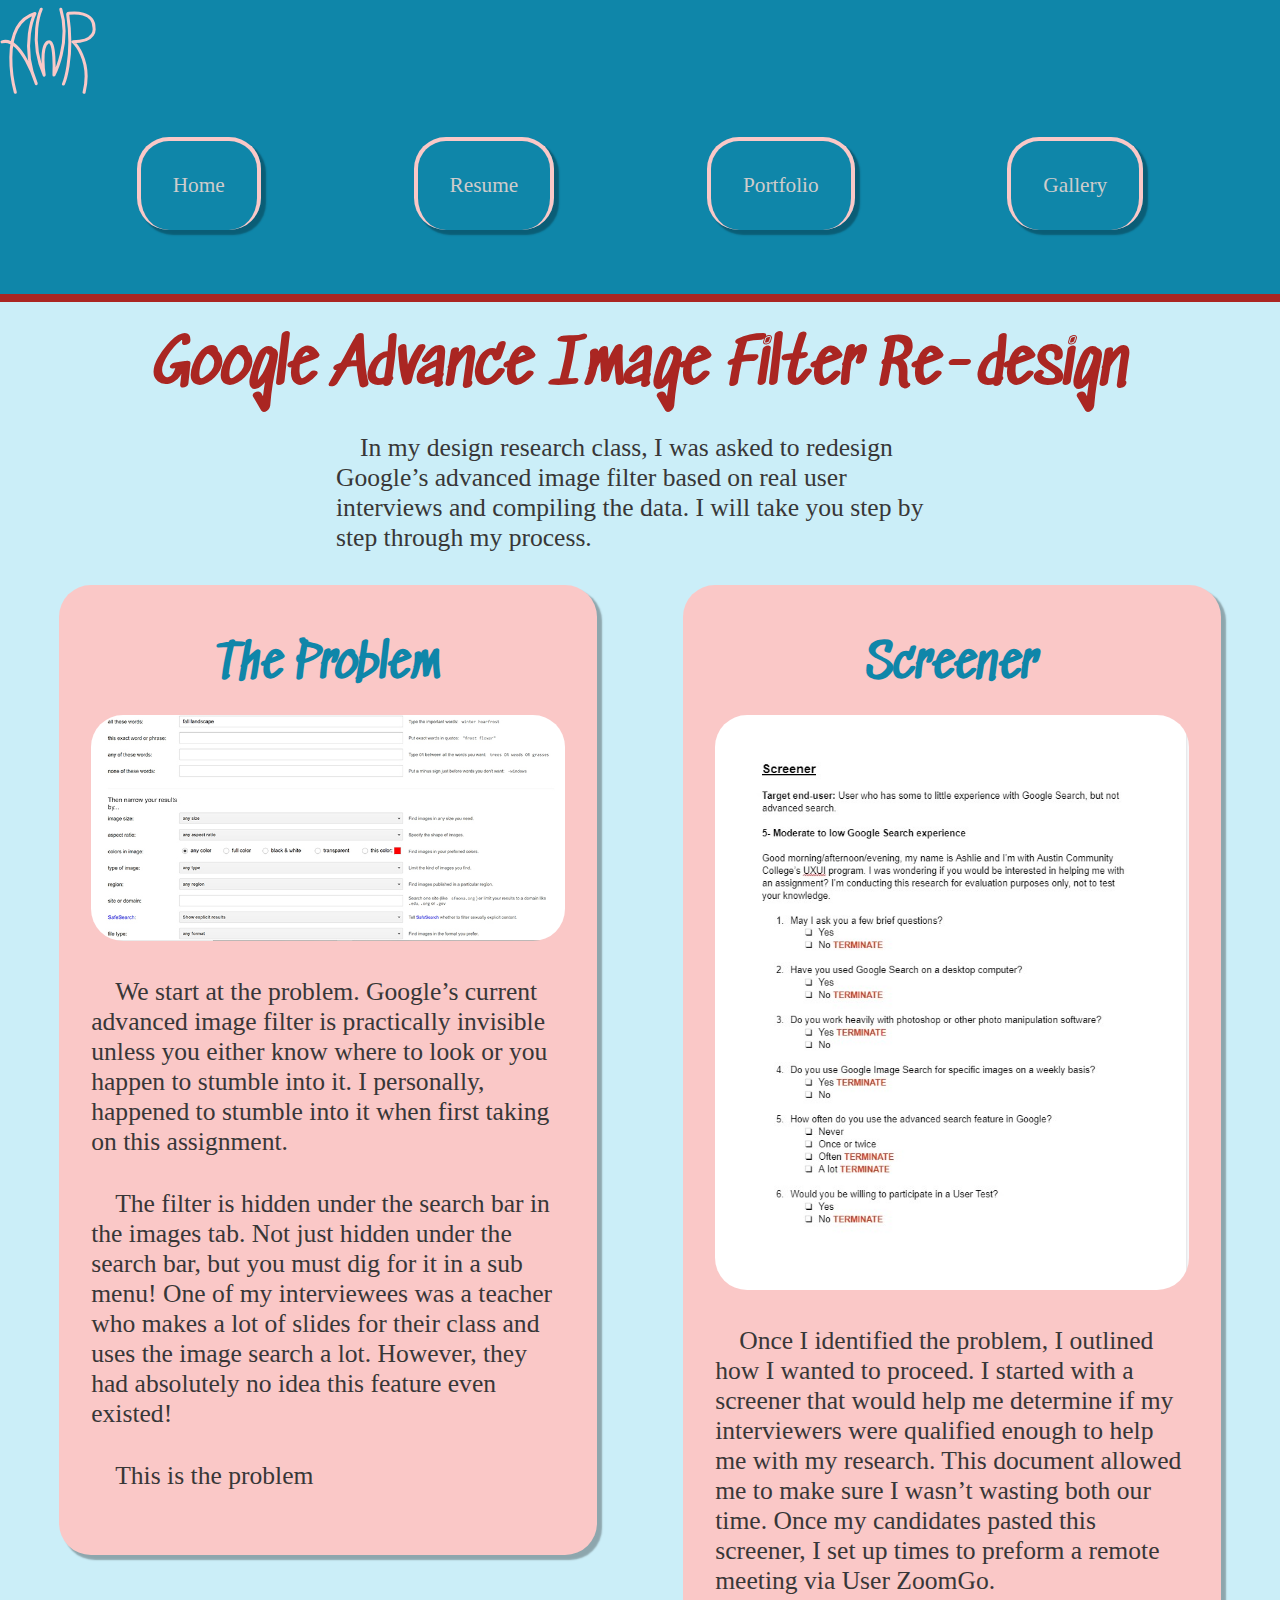
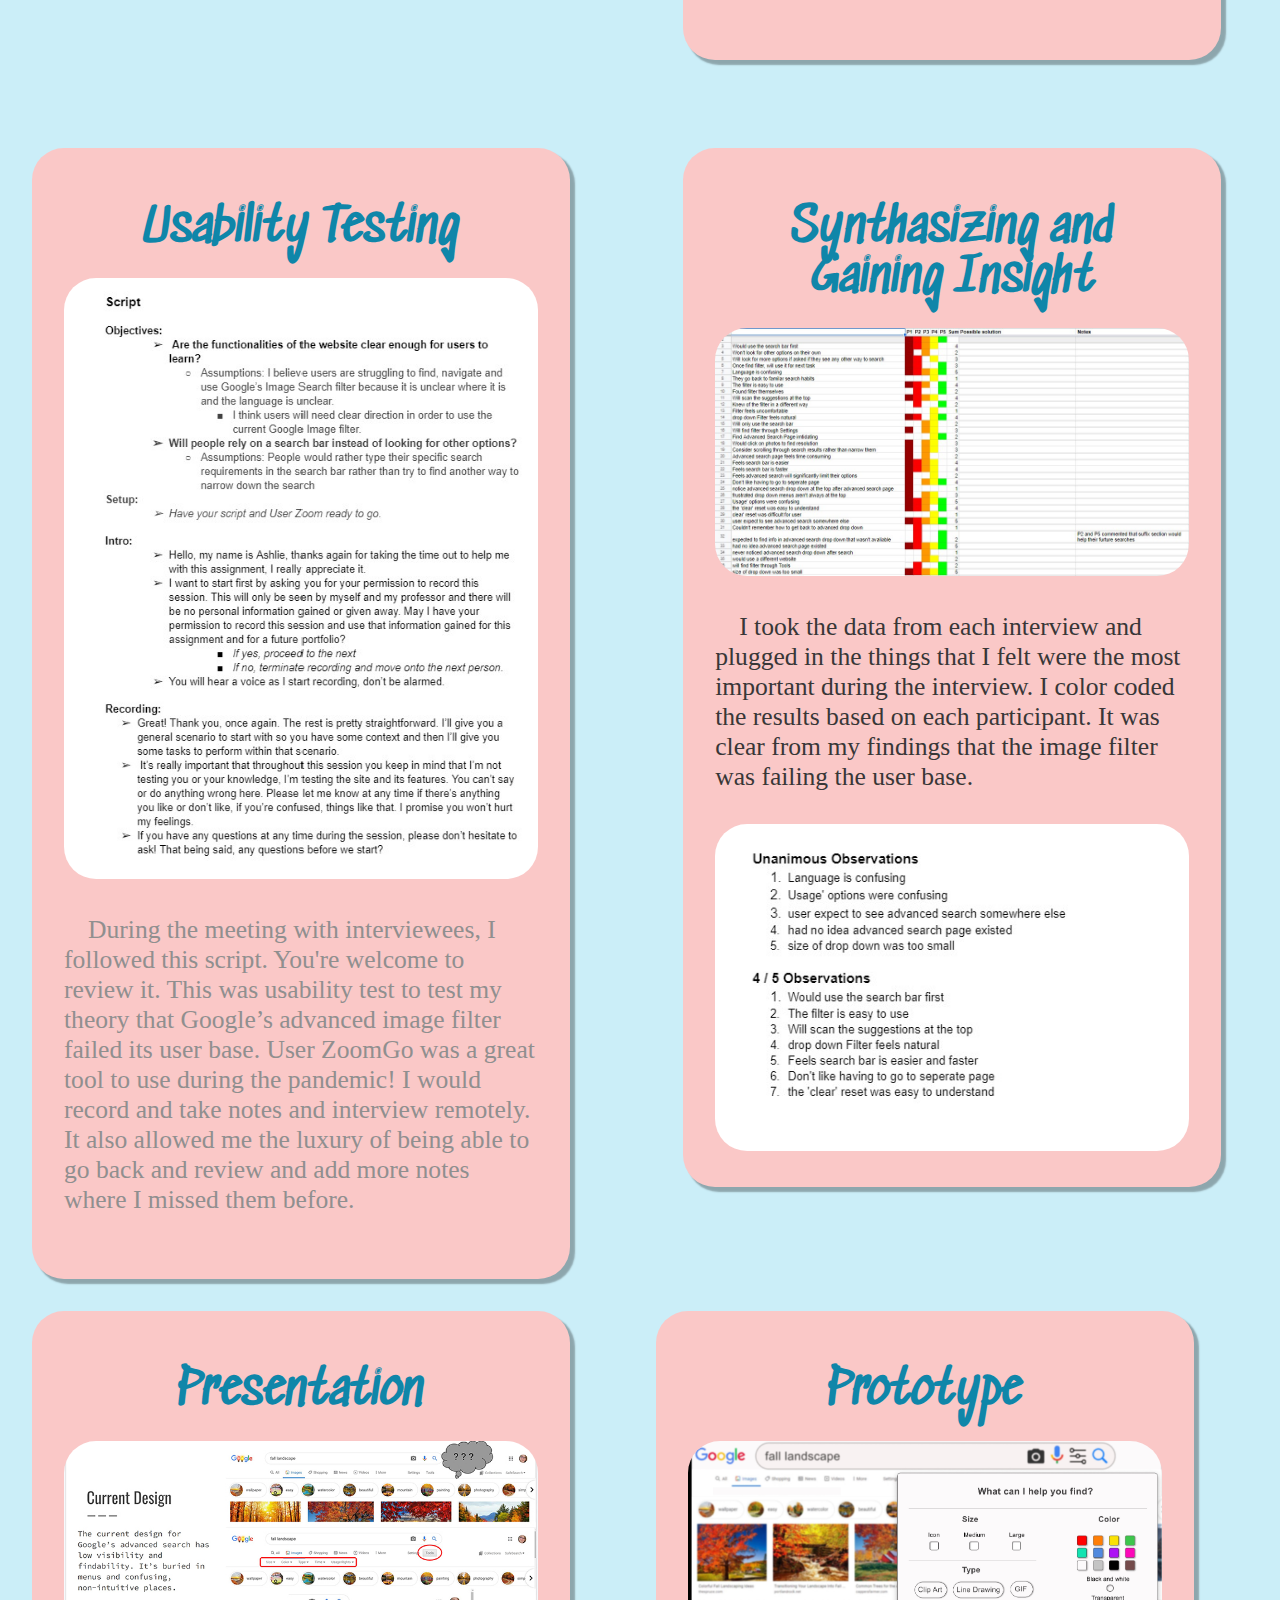
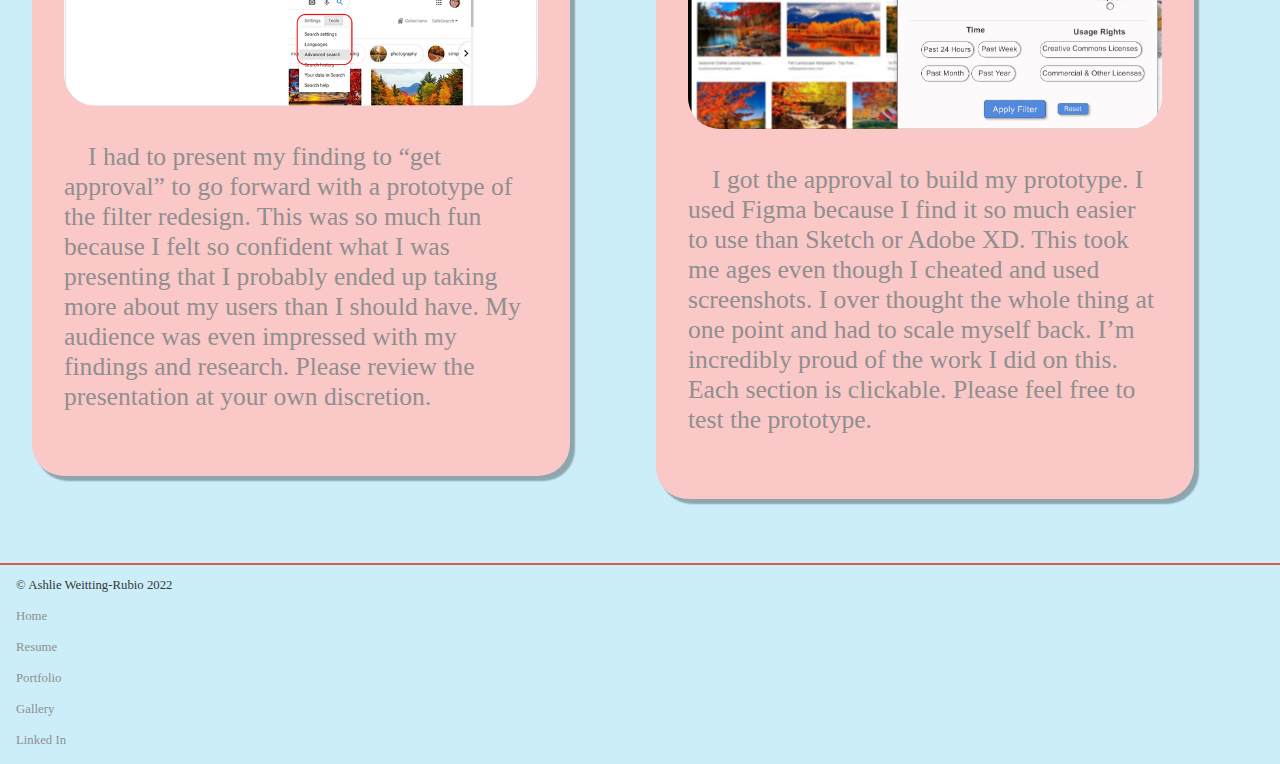
<file: portfolio-project-microinteraction.html>
<!DOCTYPE html>
<html lang="en-us">

<head>

	<meta charset="UTF-8">
	<meta name="viewport" content="width=device-width, initial-scale=1">
	<link href="style.css" rel="stylesheet">
	<link rel="icon" href="images/favicon.png" type="image/png">

	<title>AWR | Google Image Filter Redesign</title>


</head>

<body>

	<header>

		<a href="index.html" >
			
			<svg class="logo" version="1.1" id="Layer_1" xmlns="http://www.w3.org/2000/svg" xmlns:xlink="http://www.w3.org/1999/xlink" x="0px" y="0px"
	 viewBox="0 0 50.57 50.57" style="enable-background:new 0 0 50.57 50.57;" xml:space="preserve">
<style type="text/css">
	.st0{fill:none;stroke:#fac8c7;stroke-width:1.6;stroke-linecap:round;stroke-linejoin:round;stroke-miterlimit:10;}
</style>
<path class="st0" d="M8.07,48.62c0,0-9.74-35.33,10.33-41.52c0,0-8.02,16.25,0.71,36.96c0,0-7.87-25.01-18.05-22.02"/>
<path class="st0" d="M21.73,4.86c0,0-6.89,15.33,1.54,34.68c0,0-2.28-14.88,1.89-17.34s3.26,17.34,3.26,17.34s9-17.07,3.61-34.68"/>
<path class="st0" d="M33.43,44.24c0,0,5.68-13.53,2.24-36.62c-0.04-0.29,0.15-0.56,0.44-0.59c2.53-0.32,13.47-1.19,13.42,7.68
	c0,0,1.33,7.22-11.07,7.28c0,0,10.15,9.26,5.83,26.63"/>
</svg>

		</a>

		<nav class="nav-primary">

				<ul>
				
				<li><a href="index.html">Home</a></li>

				<li><a href="resume.html">Resume</a></li>

				<li><a href="portfolio.html">Portfolio</a></li>

				<li><a href="gallery.html">Gallery</a></li>

			</ul>

		</nav>

	</header>

	

	<main class="justify-page">

		<h1>Google Advance Image Filter Re-design</h1>

		<p>In my design research class, I was asked to redesign Google’s advanced image filter based on real user interviews and compiling the data. I will take you step by step through my process.</p>

		<section class="indepth-project-container">

			<div class="indepth-project-card">

				<h2>The Problem</h2>
					
				<img src="images/currentdesign3.jpg" alt="screen shot of google advanced image filter">

				<p>We start at the problem. Google’s current advanced image filter is practically invisible unless you either know where to look or you happen to stumble into it. I personally, happened to stumble into it when first taking on this assignment. </p>

				<p>The filter is hidden under the search bar in the images tab. Not just hidden under the search bar, but you must dig for it in a sub menu! One of my interviewees was a teacher who makes a lot of slides for their class and uses the image search a lot. However, they had absolutely no idea this feature even existed!</p>
					
				<p>This is the problem</p>

			</div>

			<div class="indepth-project-card">
				
				<h2>Screener</h2>

					<img src="images/google-screener.jpg" alt="screen shot of screener document">

					<p>Once I identified the problem, I outlined how I wanted to proceed. I started with a screener that would help me determine if my interviewers were qualified enough to help me with my research. This document allowed me to make sure I wasn’t wasting both our time. Once my candidates pasted this screener, I set up times to preform a remote meeting via User ZoomGo.</p>

			</div>

			<a href="https://docs.google.com/document/d/1f1XyLrvXll7Vt4IZVFGafr_IofkM2X4IlhYk_zmFOvI/edit?usp=sharing"><div class="indepth-project-card">

				<h2>Usability Testing</h2>

					<img src="images/google-script.jpg" alt="screen shot of script document">

					<p>During the meeting with interviewees, I followed this script. You're welcome to review it. This was usability test to test my theory that Google’s advanced image filter failed its user base. User ZoomGo was a great tool to use during the pandemic! I would record and take notes and interview remotely. It also allowed me the luxury of being able to go back and review and add more notes where I missed them before. </p>

			</div></a>

			<div class="indepth-project-card">

				<h2>Synthasizing and Gaining Insight</h2>
					
					<img src="images/google-insights.jpg" alt="screen shot of sheets file">

					<p>I took the data from each interview and plugged in the things that I felt were the most important during the interview. I color coded the results based on each participant. It was clear from my findings that the image filter was failing the user base. </p>

					<img src="images/google-findings.jpg" alt="screen shot of document">

			</div>


			<a href="https://docs.google.com/presentation/d/19Cg95b2Gd0oybHDj3nyOZGrZAba3azbN0HGCq1npLqQ/edit?usp=sharing"><div class="indepth-project-card">


				<h2>Presentation</h2>
				
				<img src="images/google-presentation.jpg" alt="screen shot of google presentation">

				<p>I had to present my finding to “get approval” to go forward with a prototype of the filter redesign. This was so much fun because I felt so confident what I was presenting that I probably ended up taking more about my users than I should have. My audience was even impressed with my findings and research. Please review the presentation at your own discretion.</p>

			</div></a>

			<a href="https://www.figma.com/proto/JhXYvTW52wN2HxQV8XFKJW/microinteraction-google?node-id=1%3A2&scaling=min-zoom&page-id=0%3A1&starting-point-node-id=1%3A2&show-proto-sidebar=1"><div class="indepth-project-card">

				<h2>Prototype</h2>
				
					<img src="images/google-result.jpg" alt="screen shoot of figma prototype">


					<p>I got the approval to build my prototype. I used Figma because I find it so much easier to use than Sketch or Adobe XD. This took me ages even though I cheated and used screenshots. I over thought the whole thing at one point and had to scale myself back. I’m incredibly proud of the work I did on this. Each section is clickable. Please feel free to test the prototype.</p>

			</div></a>


	</main>

	<footer>

		<p>&copy; Ashlie Weitting-Rubio 2022</p>
		
		<nav class="nav-secondary">
			<ul>
				
				<li><a href="index.html">Home</a></li>

				<li><a href="resume.html">Resume</a></li>

				<li><a href="portfolio.html">Portfolio</a></li>

				<li><a href="gallery.html">Gallery</a></li>

				<li><a href="https://www.linkedin.com/in/ashlie-weitting-rubio/">Linked In</a></li>

			</ul>

		</nav>

	</footer>

</body>

</html>
</file>
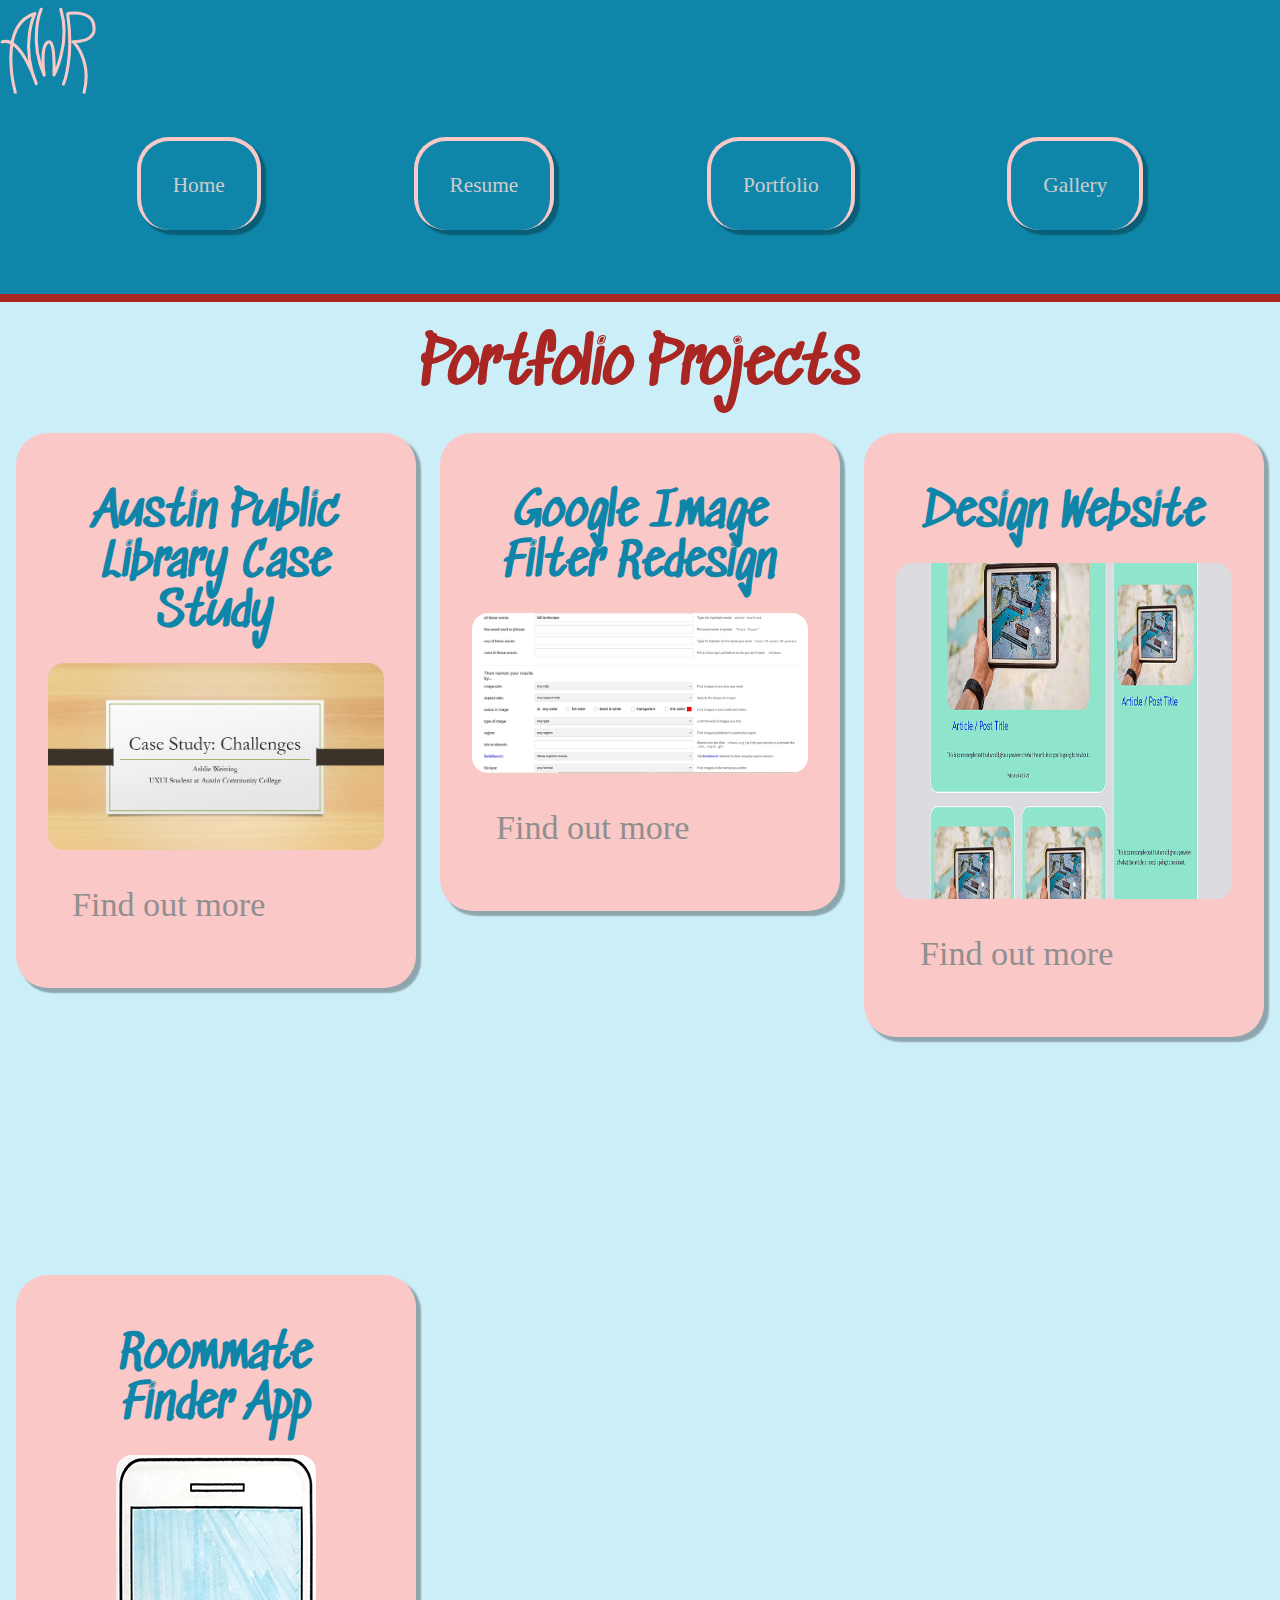
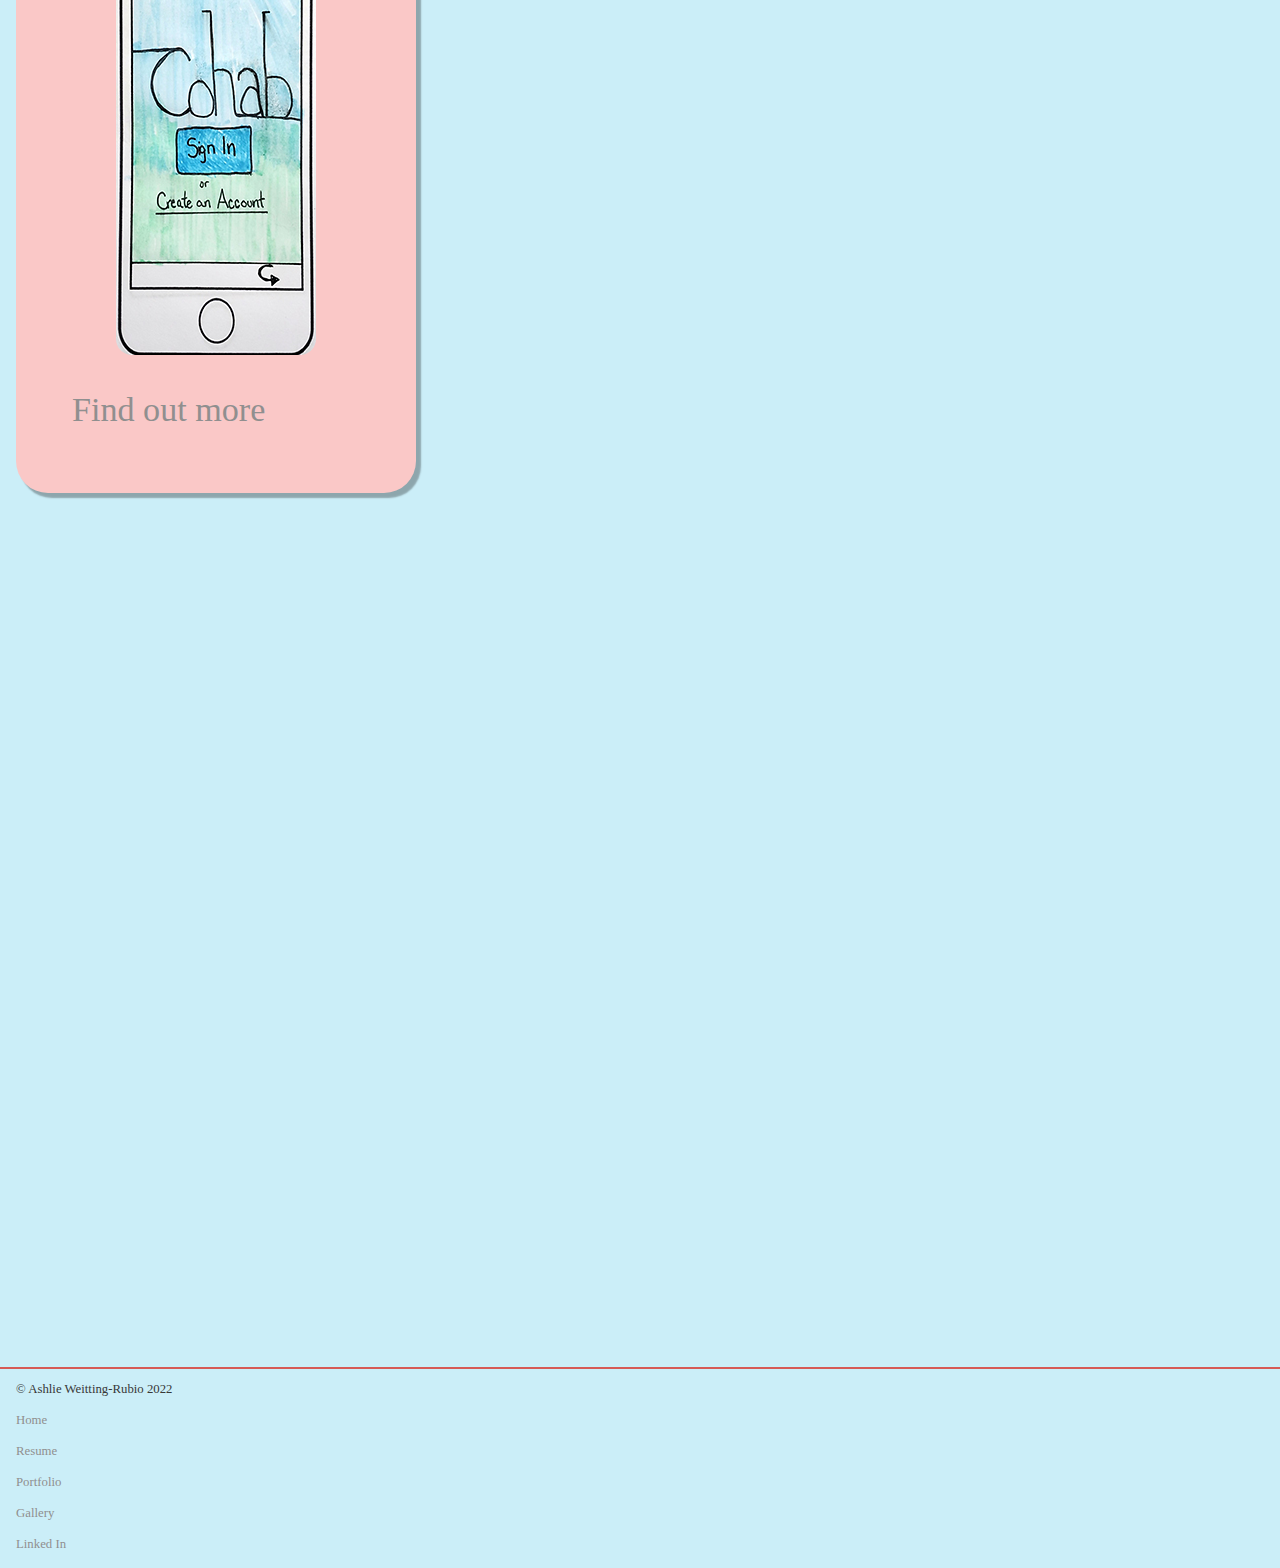
<file: portfolio.html>
<!DOCTYPE html>
<html lang="en-us">

<head>

	<meta charset="UTF-8">
	<meta name="viewport" content="width=device-width, initial-scale=1">
	<link href="style.css" rel="stylesheet">
	<link rel="icon" href="images/favicon.png" type="image/png">

	<title>AWR | Portfolio</title>


</head>

<body>

	<header>

		<a href="index.html" >
			
			<svg class="logo" version="1.1" id="Layer_1" xmlns="http://www.w3.org/2000/svg" xmlns:xlink="http://www.w3.org/1999/xlink" x="0px" y="0px"
	 viewBox="0 0 50.57 50.57" style="enable-background:new 0 0 50.57 50.57;" xml:space="preserve">
<style type="text/css">
	.st0{fill:none;stroke:#fac8c7;stroke-width:1.6;stroke-linecap:round;stroke-linejoin:round;stroke-miterlimit:10;}
</style>
<path class="st0" d="M8.07,48.62c0,0-9.74-35.33,10.33-41.52c0,0-8.02,16.25,0.71,36.96c0,0-7.87-25.01-18.05-22.02"/>
<path class="st0" d="M21.73,4.86c0,0-6.89,15.33,1.54,34.68c0,0-2.28-14.88,1.89-17.34s3.26,17.34,3.26,17.34s9-17.07,3.61-34.68"/>
<path class="st0" d="M33.43,44.24c0,0,5.68-13.53,2.24-36.62c-0.04-0.29,0.15-0.56,0.44-0.59c2.53-0.32,13.47-1.19,13.42,7.68
	c0,0,1.33,7.22-11.07,7.28c0,0,10.15,9.26,5.83,26.63"/>
</svg>

		</a>

		<nav class="nav-primary">

				<ul>
				
				<li><a href="index.html">Home</a></li>

				<li><a href="resume.html">Resume</a></li>

				<li><a href="portfolio.html">Portfolio</a></li>

				<li><a href="gallery.html">Gallery</a></li>

			</ul>

		</nav>

	</header>

	<main class="justify-page">

		<h1>Portfolio Projects</h1>

		<section class="project-card-container">

			<a href="portfolio-project-apl.html"><div class="project-card">
				
				<h2>Austin Public Library Case Study</h2>

				<img src="images/google-slide-pic.jpg" alt="screenshot of google presentation">

				<p>Find out more</p>

			</div></a>

			<a href="portfolio-project-microinteraction.html"><div class="project-card">
				
				<h2>Google Image Filter Redesign</h2>

				<img src="images/currentdesign3.jpg" alt="screenshot of google image form">

				<p>Find out more</p>

			</div></a>
			
			<a href="portfolio-project-foresight.html"><div class="project-card">

				<h2>Design Website</h2>
				
				<img src="images/card-grid.jpg" alt="screenshot of website">

				<p>Find out more</p>

			</div></a>

			<a href="portfolio-project-cohab.html"><div class="project-card">

				<h2>Roommate Finder App</h2>
				
				<img src="images/lo-fi-wireframe_1.jpg" alt="screenshot of drawn app login screen">

				<p>Find out more</p>

			</div></a>

		</section>

	</main>

	<footer>

		<p>&copy; Ashlie Weitting-Rubio 2022</p>
		
		<nav class="nav-secondary">
			<ul>
				
				<li><a href="index.html">Home</a></li>

				<li><a href="resume.html">Resume</a></li>

				<li><a href="portfolio.html">Portfolio</a></li>

				<li><a href="gallery.html">Gallery</a></li>

				<li><a href="https://www.linkedin.com/in/ashlie-weitting-rubio/">Linked In</a></li>

			</ul>

		</nav>

	</footer>

</body>

</html>
</file>
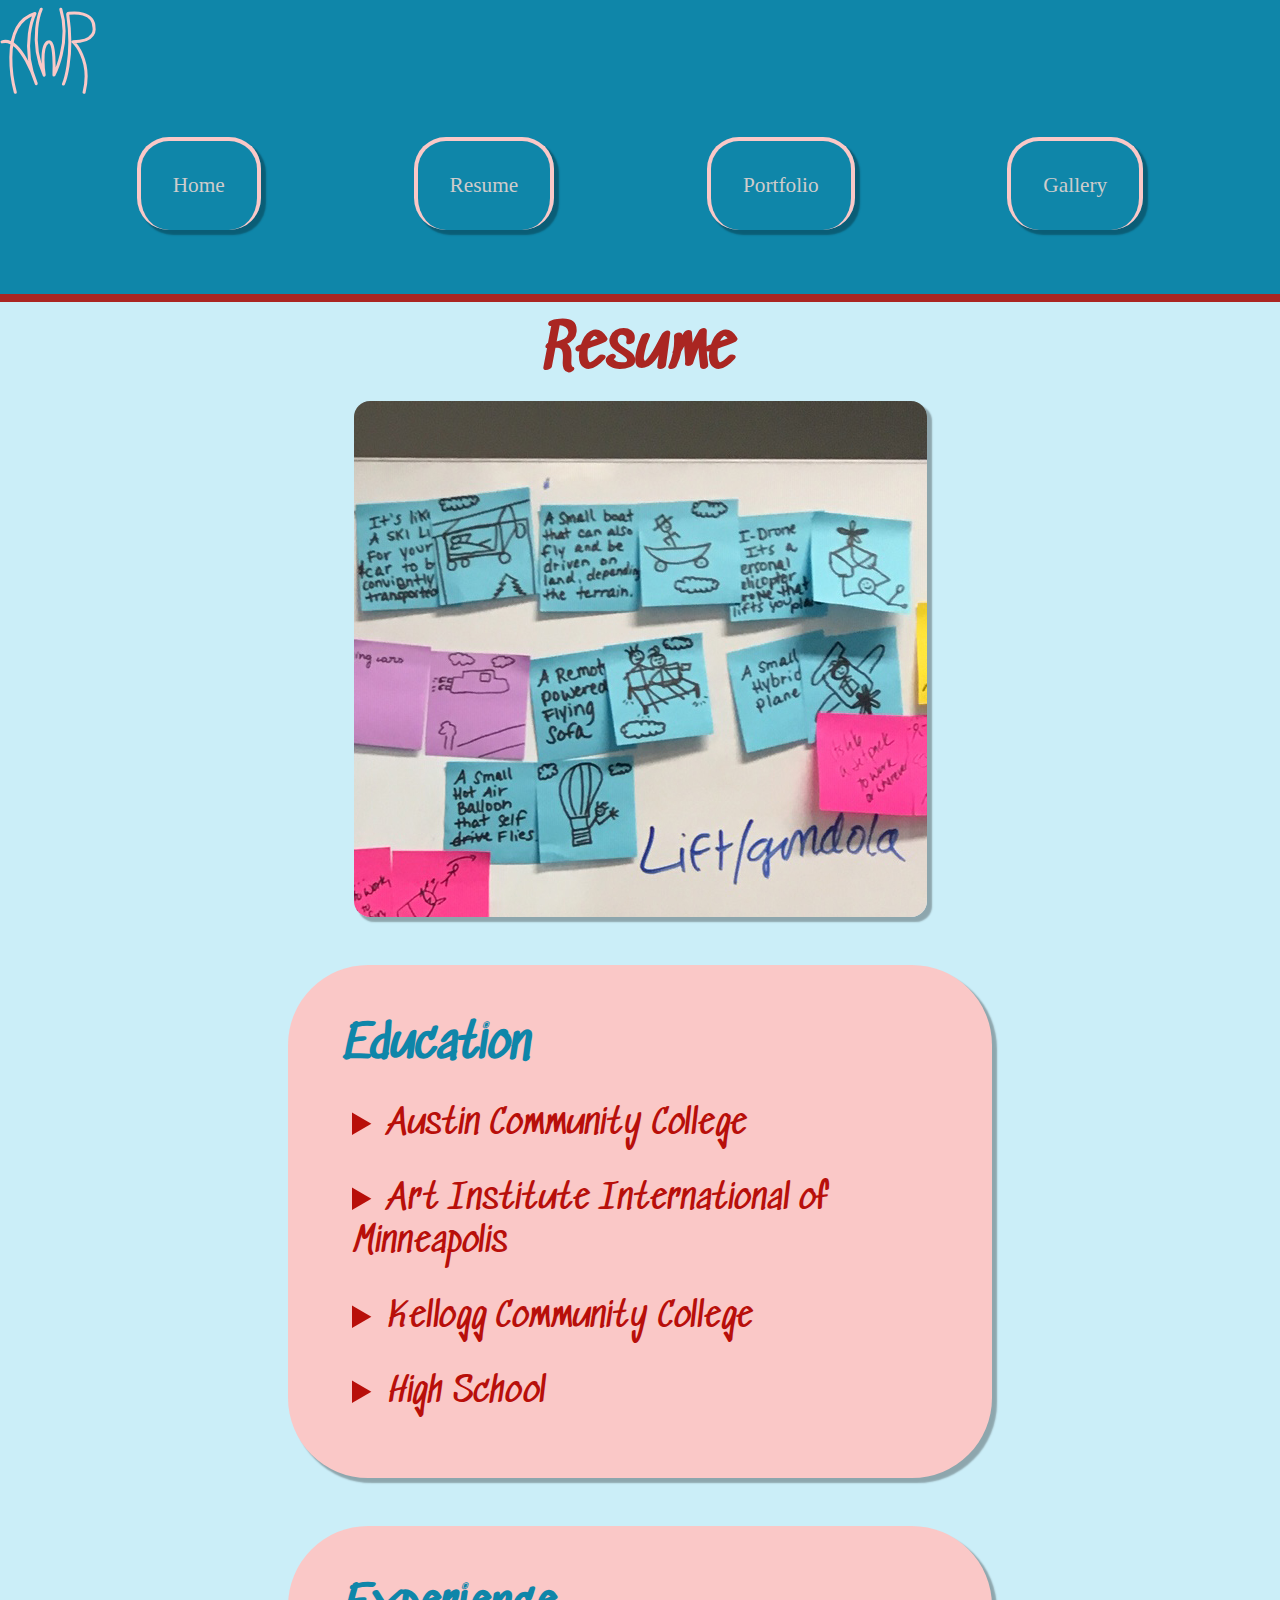
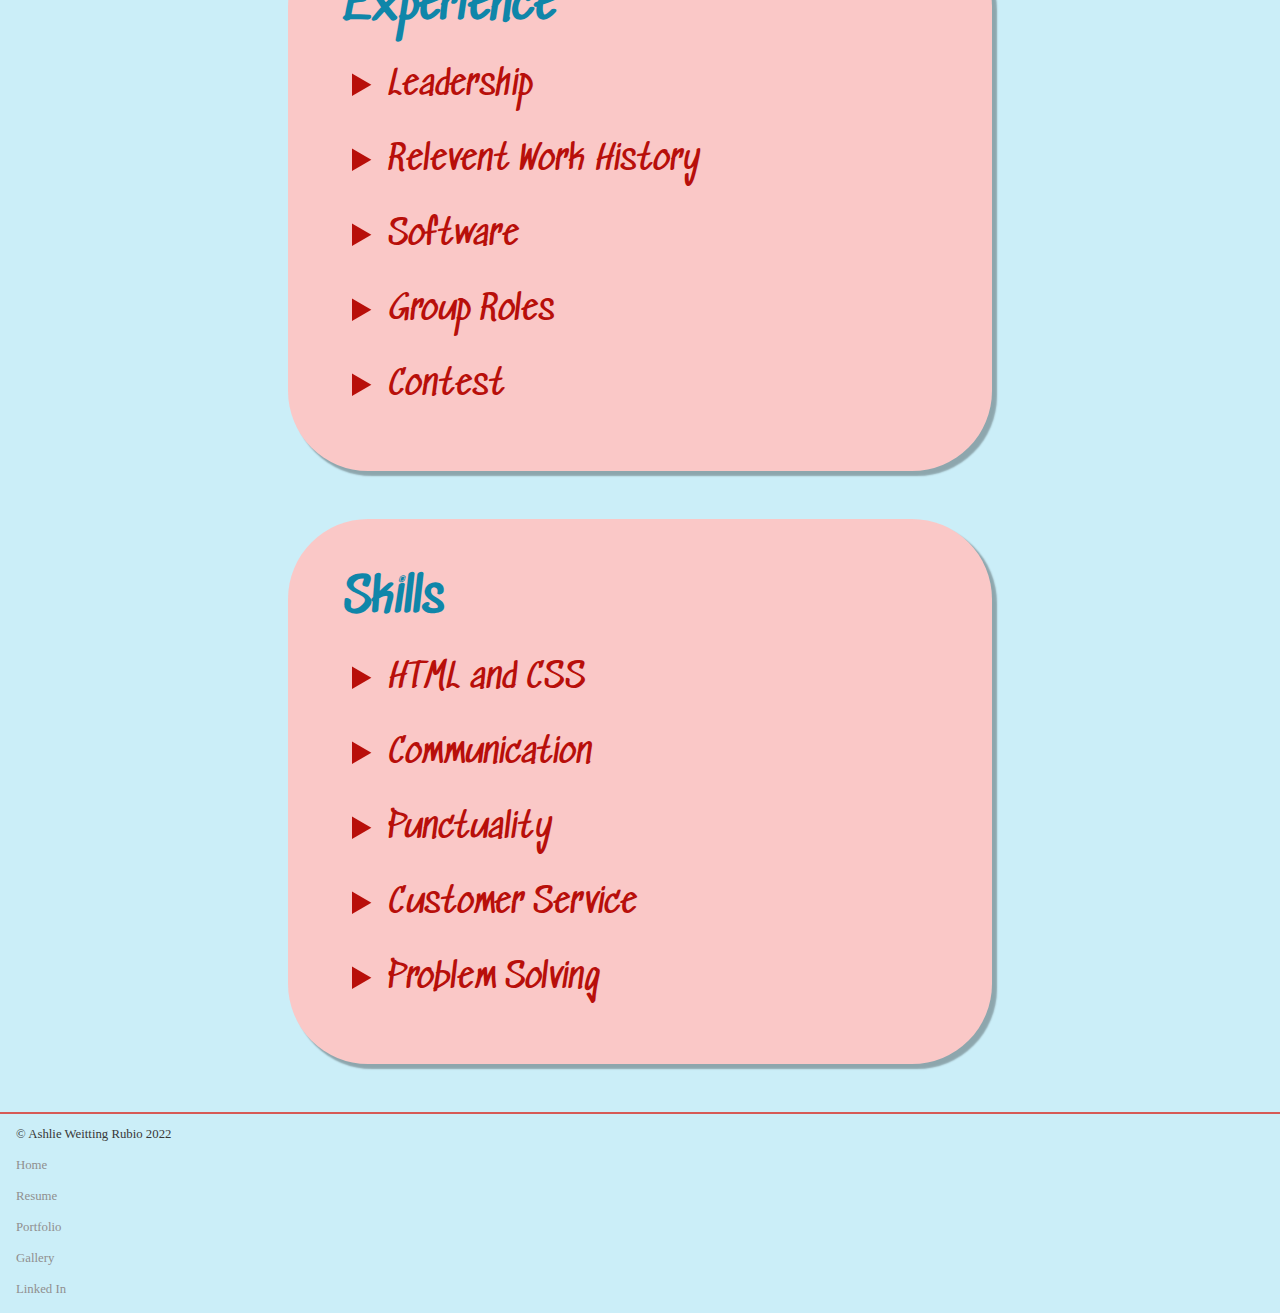
<file: resume.html>
<!DOCTYPE html>
<html lang="en-us">

<head>

	<meta charset="UTF-8">
	<meta name="viewport" content="width=device-width, initial-scale=1">
	<link href="style.css" rel="stylesheet">
	<link rel="icon" href="images/favicon.png" type="image/png">

	<title>AWR | Resume</title>


</head>

<body>

	<header>

		<a href="index.html" >
			
			<svg class="logo" version="1.1" id="Layer_1" xmlns="http://www.w3.org/2000/svg" xmlns:xlink="http://www.w3.org/1999/xlink" x="0px" y="0px"
	 viewBox="0 0 50.57 50.57" style="enable-background:new 0 0 50.57 50.57;" xml:space="preserve">
<style type="text/css">
	.st0{fill:none;stroke:#fac8c7;stroke-width:1.6;stroke-linecap:round;stroke-linejoin:round;stroke-miterlimit:10;}
</style>
<path class="st0" d="M8.07,48.62c0,0-9.74-35.33,10.33-41.52c0,0-8.02,16.25,0.71,36.96c0,0-7.87-25.01-18.05-22.02"/>
<path class="st0" d="M21.73,4.86c0,0-6.89,15.33,1.54,34.68c0,0-2.28-14.88,1.89-17.34s3.26,17.34,3.26,17.34s9-17.07,3.61-34.68"/>
<path class="st0" d="M33.43,44.24c0,0,5.68-13.53,2.24-36.62c-0.04-0.29,0.15-0.56,0.44-0.59c2.53-0.32,13.47-1.19,13.42,7.68
	c0,0,1.33,7.22-11.07,7.28c0,0,10.15,9.26,5.83,26.63"/>
</svg>

		</a>

		<nav class="nav-primary">

				<ul>
				
				<li><a href="index.html">Home</a></li>

				<li><a href="resume.html">Resume</a></li>

				<li><a href="portfolio.html">Portfolio</a></li>

				<li><a href="gallery.html">Gallery</a></li>

			</ul>

		</nav>

	</header>

	<main class="resume-container">

		<h1 class="justify-page">Resume</h1>

		<img class="img-resume" src="images/close-up.jpg" alt="post it blue sky ideation exercise">

		<section class="education">
			
			<h2>Education</h2>

			<details>
			
				<summary>Austin Community College</summary>
				
				<div>

				<h4>AAS User Experience Design</h4>

				<h4>Certificate in Visual Communication User Experience Design</h4>

				<p>Started Fall 2017</p>

				<p>On Track to Graduate Spring 2021</p>

			</details>

			<details>
			
				<summary>Art Institute International of Minneapolis</summary>
				
				<div>

				<h4>BAS Animation</h4>

				<p>Started 2005</p>

				<p>Ended 2006</p>

				<ul>

					<li>2-D Animation</li>

					<li>3-D Modeling</li>
					
					<li>Animation History</li>

					<li>Color Theory</li>

					<li>Illustration</li>

					<li>Storyboarding</li>

				</ul>

				</div>

			</details>

			<details>
			
				<summary>Kellogg Community College</summary>
				
				<div>

					<h4>General Studies in Art</h4>

					<p>Started 2003</p>

					<p>Transfered 2005</p>

				</div>

			</details>

			<details>

				<summary>High School</summary>

				<div>

					<p>I graduarted from High School in 2004.</p>

					<p>I graduated with Completion Certification in Law Enforcement from Calhoun Area Techology Center.</p>

				</div>

			</details>

		</section>

		<section class="experience">
			
			<h2>Experience</h2>

			<details>

				<summary>Leadership</summary>

				<div>

					<ul>
				
						<li>6 years of experience as a Shift Supervisor.

							<ul>
						
								<li>I managed a team of 6 to 15 people at a time.</li>

								<li>I juggled multiple roles from dishes to waitstaff as needed to maintain the expected level of service from customers.</li>

								<li>I successful trained multiple new employees in multiple positions.

							</ul>

					<li>3 months of experience as a team lead in Sterile Processing</li>

						<ul>
							
							<li>I oversaw up to 8 people at a time.</li>

							<li>I kept in communication with Surgery Nurses to ensure they had what they needed or help get them what they needed when they needed it.</li>

							<li>The trickest part was mantaining time managment at a pace of two hours ahead of schedule to make sure that everything got done on time.

						</ul>

					</ul>

				</div>

			</details>

			<details>

				<summary>Relevent Work History</summary>

				<div>

					<ul>
				
						<li>UXUI Teaching Assistant | May 2022

							<ul>

								<li>Assist students with troubleshooting assignments</li>

								<li>Teach students to how to look for solutions to problem areas</li>

								<li>Set up meetings and set times to meet with students outside of tutoring hours</li>

								<li>Tackle side projects for professors as needed

							</ul>

					<li>User Experience Consultant</li>

						<ul>
							
							<li>Austin Public Library | Jan 2021 - May 2021</li>

							<li>Worked with APL's creative team to reconstruct their Information Architecture</li>

							<li>Wrote script and recruited users remotely</li>

							<li>Conducted over 20 user interviews, usablity testing in UserZoomGo, card sort and tree tests in optimal Workshop from customers and employees</li>

							<li>collaborated with team remotely in Miro</li>

							<li>presented findings, insights and suggestions to 50+ shareholders remotely</li>

							<li>Case Study avilable to view in Portfolio page

						</ul>

					</ul>

				</div>

			</details>

			<details>

				<summary>Software</summary>

				<div>

					<ul>
					
						<li>Adobe Suite:</li>

							<ul>

								<li>Illustrator</li>

								<li>Photoshop</li>

								<li>Acrobat</li>

								<li>XD

							</ul>

						<li>Figma</li>

						<li>Sketch</li>

						<li>InVision</li>

						<li>Google Suite</li>

						<li>Microsoft Suite</li>

						<li>User ZoomGO</li>

						<li>Miro</li>

						<li>Optimal Workshop</li>

					</ul>

				</div>

			</details>

			<details>

				<summary>Group Roles</summary>

				<div>

					<p>I've had a lot of experience working as a group for assigned projects. It's hard work and takes a lot of coordination on everyone's part. I've learned how to listen to others more effectively and when to speak up. I feel confident and comfortable to share my ideas as well even if I think they might be silly. If there's one thing I've learned about this career field, it's silly ideas are often the best ideas to expand on.</p>

					<p>I'm comfortable in a leadership role or supportive roles in a group. Everyone's role and tasks are vital to accomplising our shared goal. I'm comfortable working with any person as long as they are respectful.</p>

				</div>

			</details>

			<details>
				
				<summary>Contest</summary>

				<div>
					
					<p>Design Contest 1st Place winner in 2005</p>

				</div>

			</details>

		</section>

		<section class="skills">
			
			<h2>Skills</h2>

			<details>
				
				<summary>HTML and CSS</summary>

				<div>
					
					<p>I am comfortable working with HTML and CSS to build web pages responsively from the ground up. I find it a lot of fun to expand my knowledge in this area and tinker with code.</p>

					<p>I currently have no knowledge in Javascript. I'm always looking for new challenges and it's on my list of things to learn.</p>

				</div>

			</details>

			<details>
				
				<summary>Communication</summary>

				<div>
					
					<p>I am a big communicator in a team setting. This has to do with playing sports and working in restaurant where communication had to be instant or something could go wrong in a second. I'm used to communicating my needs and talking out ideas to ensure everyone is on the same page. I love working with people and I am easy to get along with.</p>

					<ul>
						
						<li>Miro</li>

						<li>Slack</li>

						<li>Zoom</li>

						<li>Google Meet</li>

						<li>Microsoft Teams</li>

					</ul>

				</div>

			</details>
				
			<details>
				
				<summary>Punctuality</summary>

				<div>
					
					<p>When I was in high school I had two great instructors who drilled home the phrase, "If you're not 15 minutes early, you're 15 minutes late". I now adhere to this in every aspect of my life. I show up early to meetings, to work, to appointments, everything.</p>

				</div>

			</details>

			<details>
				
				<summary>Customer Service</summary>

				<div>
					
					<p>I've worked in restaurant for 10 years and I've found I have a burning desire to help people in absolutely any way I can. I also discovered I have infinite amount of patience. I like to do what I can to help people get what they need and am always very interested in how people think.</p>

				</div>

			</details>

			<details>
				
				<summary>Problem Solving</summary>

				<div>
					
					<p>I love a challenge. I enjoy a lot of different types of puzzles. I enjoy working through the problem to unravel the solution or solutions. I have thoroughly enjoyed working through things and trying to find creative solutions. I use it in my home when it comes to tackling a project.</p>

				</div>

			</details>

		</section>

	</main>

	<footer>

		<p>&copy; Ashlie Weitting Rubio 2022</p>
		
		<nav class="nav-secondary">
			<ul>
				
				<li><a href="index.html">Home</a></li>

				<li><a href="resume.html">Resume</a></li>

				<li><a href="portfolio.html">Portfolio</a></li>

				<li><a href="gallery.html">Gallery</a></li>

				<li><a href="https://www.linkedin.com/in/ashlie-weitting-rubio/">Linked In</a></li>

			</ul>

		</nav>

	</footer>

</body>

</html>
</file>
<file: style.css>
@import url('https://fonts.googleapis.com/css2?family=Baloo+2:wght@400;700&family=Sedgwick+Ave&display=swap');

/*=========================================

	Color Variables

==========================================*/

html {
	--color-crimson-dark: #aa2622;
	--color-crimson: #b80f0a;
	--color-crimson-light: #d65a56;
	--color-crimson-super-light: #fac8c7;
	--color-blue-dark: #0f86a9;
	--color-blue: #02a4d3;
	--color-blue-light: #2bc3ef;
	--color-blue-super-light: #cbeef8;
	--color-gray-dark: #908f8f;
	--color-gray: #b4b4b4;
	--color-gray-light: #cecccc;
	--color-gray-super-light: #e3e1e1;
	--color-black-red: #9c2525;
	--color-gray-blue: #6a6c6c;
	--color-text-primary: #383737;
	--color-text-secondary: #242d2f;
	--color-hero-text: #154a59;

}

/*=========================================

	Typography Variables

==========================================*/

html {
	--font-primary: 'Baloo 2' Arial, sans-serif;
	--font-secondary: 'Sedgwick Ave', 'Times New Roman', serif;
	--ratio: 1.333;
	--size-xxsmall: calc( 0.5rem * var(--ratio) );
	--size-xsmall: calc( 0.6rem * var(--ratio) );
	--size-small: calc( 0.8rem * var(--ratio) );
	--size-medium: calc( 1rem * var(--ratio) );
	--size-medium-2: calc( 1.2rem * var(--ratio) );
	--size-large: calc( var(--size-medium-2) * var(--ratio) );
	--size-xlarge: calc( var(--size-large) * var(--ratio) );
	--size-xxlarge: calc( var(--size-xlarge) * var(--ratio) );
}

/*=========================================

	Typography

==========================================*/

html {
	color: var(--color-text-primary);
	font-family: : var(--font-primary);
}

h1 {
	color: var(--color-crimson-dark);
	font-size: var(--size-xxlarge);
}

h2 {
	color: var(--color-blue-dark);
	font-size: var(--size-xlarge);
}

h3 {
	color: var(--color-crimson);
	font-size: var(--size-large);
}

h4 {
	color: var(--color-blue);
	font-size: var(--size-medium);
}

h5{
	color: var(--color-crimson-light);
	font-size: var(--size-small);
}

h6 {
	color: var(--color-blue-light);
	font-size: var(--size-xsmall);
}

h1, h2, h3, h4, h5, h6 {
	font-family: var(--font-secondary);
	line-height: 1.1;
	margin: 1.5rem;
}

p {
	font-size: var(--size-medium);
	max-width: 38rem;
}

/*=========================================

	Header

==========================================*/

header {
	background-color: var(--color-blue-dark);
	border-bottom: 8px solid var(--color-crimson-light);
	
}

header ul {
	margin-bottom: 3rem;
	padding: 0;
}

header li {
	list-style-type: none;
	margin-bottom: 1rem;
	padding: .5rem;
}

.logo {
	width: 4rem;
}

/*=========================================

	Navagation

==========================================*/

.nav-primary {
	font-size: var(--size-medium);
	margin-top: 1rem;
}

.nav-primary a{
	color: var(--color-gray-light);
}

.nav-primary a:visited {
	color: var(--color-crimson-super-light);
}

.nav-primary a:hover {
	color: var(--color-blue-light);
}

.nav-primary a:focus {
	background-color: var(--color-gray-super-light);
	color: var(--color-blue-dark);
}

.nav-primary a:active {
	color: var(--color-crimson-dark);
}

footer {
	border-top: 2px solid var(--color-crimson-light);
	margin-top: 2rem;
}

footer p {
	font-size: var(--size-xsmall);
	padding-left: 1rem;
}

.nav-secondary ul {
	padding-left: 0;
}

.nav-secondary li{
	font-size: var(--size-xsmall);
	list-style-type: none;
}

		/*=================================
			Media Querie Nav-Primary

		=================================*/

@media ( min-width: 920px ) {
	header {
		border-bottom: 8px solid var(--color-crimson-dark);
		margin: auto;
		max-width: 100%;
	}

	.nav-primary ul {
		align-items: center;
		display: flex;
		justify-content: space-evenly;
	}

	.nav-primary li {
		border-left: 4px solid var(--color-crimson-super-light);
		border-radius: 2rem;
		border-right: 4px solid var(--color-crimson-super-light);
		border-top: 4px solid var(--color-crimson-super-light);
		border-bottom: none;
		box-shadow: 0.3rem 0.3rem 0.1rem rgba( 0, 0, 0, 0.3);
		display: inline-block;
		padding: 2rem;
	}

	.logo {
		width: 6rem;
	}
}


/*=========================================

	Body

==========================================*/

body {
	background-color: var(--color-blue-super-light);
	margin: auto;
}

a {
	color: var(--color-gray-dark);
	text-decoration: none;
}

a:visited {
	color: var(--color-crimson-light);
}

a:hover {
	color: var(--color-black-red);
}

a:focus {
	background-color: var(--color-crimson-super-light);
	color: var(--color-black-red);
}

a:active {
	color: var(--color-black-red);
}


/*=========================================

	Home Page

==========================================*/

.justify-page {
	margin: 1rem;
	text-align: center;
}

.justify-page p {
	font-size: var(--size-medium-2);
	margin: 2rem auto;
	text-align: left;
	text-indent: 1.5rem;
}

img {
	max-width: 100%;
}

.img-portrait {
	background-color: var(--color-blue-dark);
	border-radius: 1rem;
	box-shadow: 0.3rem 0.3rem 0.1rem rgba( 0, 0, 0, 0.3);
	margin: 2rem;
}

.img-portrait img {
	border-radius: 15rem;
	max-width: 60%;
	padding: 2rem;
}

.img-quote p {
	color: var(--color-blue-super-light);
	font-size: var(--size-large);
}

.img-quote {
	font-family: var(--font-secondary);
	padding-bottom: 1rem;
}

.img-quote cite {
	color: var(--color-crimson-super-light);
	font-size: var(--size-medium);
}

	/*====================================
		Media Quiere
	=====================================*/

@media ( min-width: 670px ) {
	.img-portrait {
		margin: auto;
		max-width: 70%;
	}
}

@media ( min-width: 850px) {
	.img-portrait {
		max-width: 50%;
	}
}

@media ( min-width: 1050px ) {
	.img-portrait {
		max-width: 50%;
	}
}

@media (min-width: 1300px ) {
	.img-portrait {
		max-width: 40%;
	}

@media ( min-width: 1600px ) {
	.img-portrait {
		max-width: 30%;
	}
}
}

/*=========================================

	Hero Block

==========================================*/

.hero-block {
	background-image: url(images/idea-postit.jpg);
	background-position: center left;
	background-repeat: no-repeat;
	background-size: cover;
	display: flex;
	flex-direction: column;
	justify-content: space-between;
	min-height: 100vh;
}

.hero-text {
	color: var(--color-hero-text);
	font-family: var(--font-secondary);
	font-size: var(--size-xxlarge);
	max-width: 100%;
}

.button-hero, .button-hero:visited {
	color: var(--color-gray);
	background-color: var(--color-crimson);
	border-radius: 2rem 0 2rem 0;
	box-shadow: 0.3rem 0.3rem 0.1rem rgba( 0, 0, 0, 0.3);
	display: inline-block;
	font-size: var(--size-large);
	margin: 2rem;
	max-width: 10rem;
	padding: 2.5rem;
}

.button-hero:hover, .button-hero:focus {
	animation: shake .80s ease;
	background-color: var(--color-blue);
	border-radius: 0 2rem 0 2rem;
	box-shadow: 0.3rem 0.3rem 0.1rem rgba( 0, 0, 0, 0.3);
	color: var(--color-blue-super-light);
}

.button-hero:active {
	background-color: var(--color-blue-super-light);
	color: var(--color-black-red);
	text-decoration: none;
}


@keyframes shake{
	0% { 
		transform: rotate(0deg);
	 }

	60% { 
		transform: rotate(-3deg);
	 }

	85% { 
		transform: rotate(4deg);
	 }

	95% {
		transform: rotate(-3deg);
	}

	100% {
		transform: rotate(0deg);
	}
}

/*=========================================

	Resume

==========================================*/

 h1 {
		margin: 2rem auto;
}

.img-resume {
	border-radius: 1rem;
	box-shadow: 0.3rem 0.3rem 0.1rem rgba( 0, 0, 0, 0.3);
	display: block;
	margin: auto;
}


.education, .experience, .skills {
	background-color: var(--color-crimson-super-light);
	border-radius: 5rem;
	box-shadow: 0.3rem 0.3rem 0.1rem rgba( 0, 0, 0, 0.3);
	margin: 3rem auto;
	max-width: 40rem;
	padding: 2rem;
	text-align: left;
}

.education summary, .experience summary, .skills summary {
	color: var(--color-crimson);
	font-family: var(--font-secondary);
	font-size: var(--size-large);
}

section p {
	margin: 1rem;
}

.education, .experience, .skills h3, h4 {
	font-size: var(--size-medium-2);
}

ul li {
	font-size: var(--size-medium);
}

li {
	margin: 1rem;
}

details {
	margin: 2rem;
}

details p {
	font-size: var(--size-medium-2);
}

/*=========================================

	Portfolio

==========================================*/

.project-card img{
	border-radius: 1rem;
	max-width: 100%
}

.project-card {
	background-color: var(--color-crimson-super-light);
	border-radius: 2rem;
	box-shadow: 0.3rem 0.3rem 0.1rem rgba( 0, 0, 0, 0.3); 
	padding: 2rem;
}

.project-card p {
	font-size: var(--size-large);
}

.project-card:hover {
	animation: shake .80s ease;
}

.project-card-container {
	align-items: center;
	display: grid;
	grid-gap: 2rem;
	grid-template-columns: 1fr;
	grid-template-rows: 1fr;
	justify-items: center;
	margin: auto;
}

	/*=====================================

		Media Queries
	======================================*/

@media ( min-width: 800px ) {
	.project-card-container {
		align-items: center;
		grid-gap: 1.5rem;
		grid-template-columns: 1fr 1fr;
		grid-template-rows: 1fr 1fr;
	}
}

@media ( min-width: 1000px ) {
	.project-card-container {
		align-items: start;
		grid-template-columns: 2fr 2fr 2fr;
		grid-template-rows: 1fr 1fr 1fr;
	}

@media ( min-width: 1600px ) {
		.project-card-container {
			grid-template-columns: 2fr 2fr 2fr 2fr;
			grid-template-rows: 1fr 1fr 1fr;
		}
	}
}

/*=========================================

	Portfolio Indepth Projects

==========================================*/

.large-text {
	color: var(--color-blue-dark);
	font-family: var(--font-secondary);
	font-size: var(--size-large);
}

.indepth-project-card img {
	border-radius: 2rem;
}

.indepth-project-card {
	background-color: var(--color-crimson-super-light);
	border-radius: 2rem;
	box-shadow: 0.3rem 0.3rem 0.1rem rgba( 0, 0, 0, 0.3);
	max-width: 80%;
	padding: 2rem;
}

.indepth-project-container {
	align-items: center;
	display: grid;
	grid-gap: 2rem;
	grid-template-columns: 1fr;
	grid-template-rows: 1fr;
	justify-items: center;
	margin: 1rem;
	margin-bottom: 4rem;
}
	/*====================================

		Media Queires
	====================================*/

@media ( min-width: 650px ) {
	.indepth-project-container {
		align-items: baseline;
		grid-gap: 2rem;
		grid-template-columns: 1fr 1fr;
		grid-template-rows: 1fr 1fr;
	}
}

@media ( min-width: 1400px ) {
	.indepth-project-container {
		align-items: baseline;
		grid-gap: 2rem;
		margin: auto;
		max-width: 70%;
	}
}
</file>
